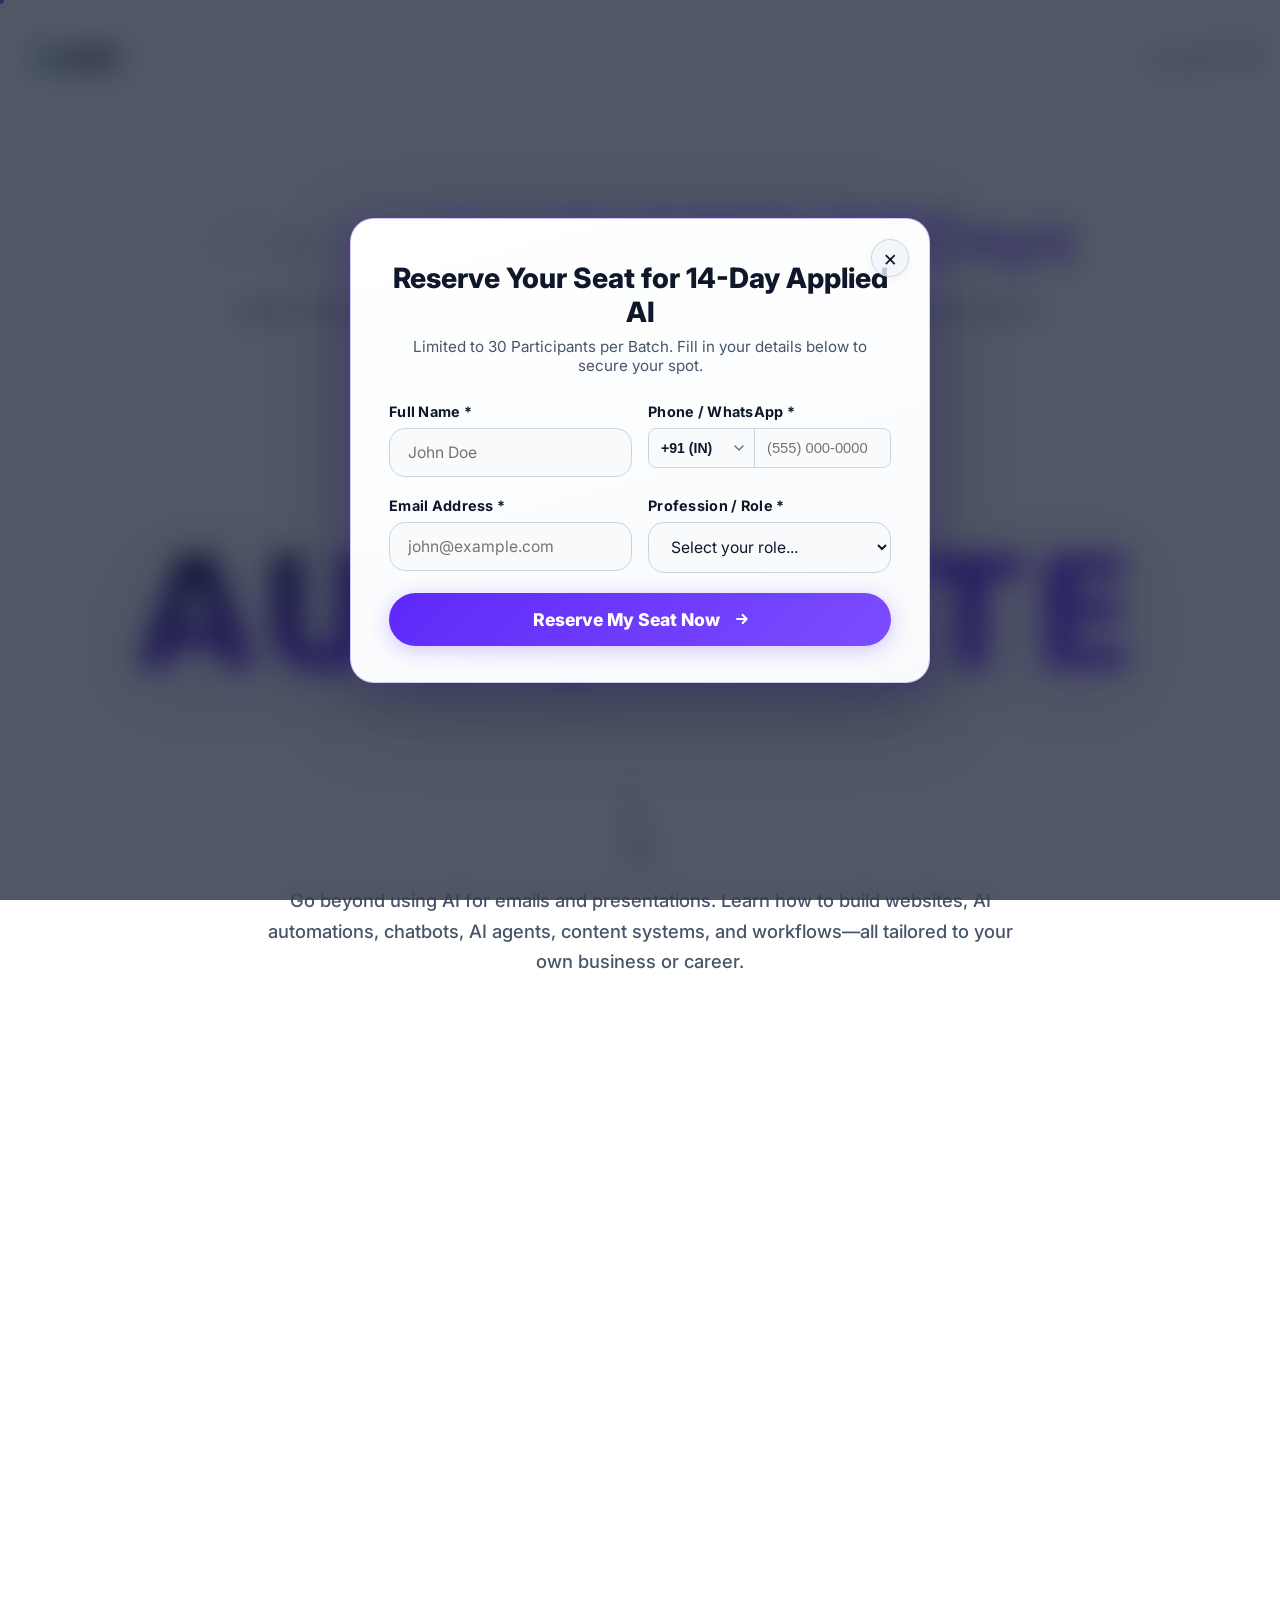
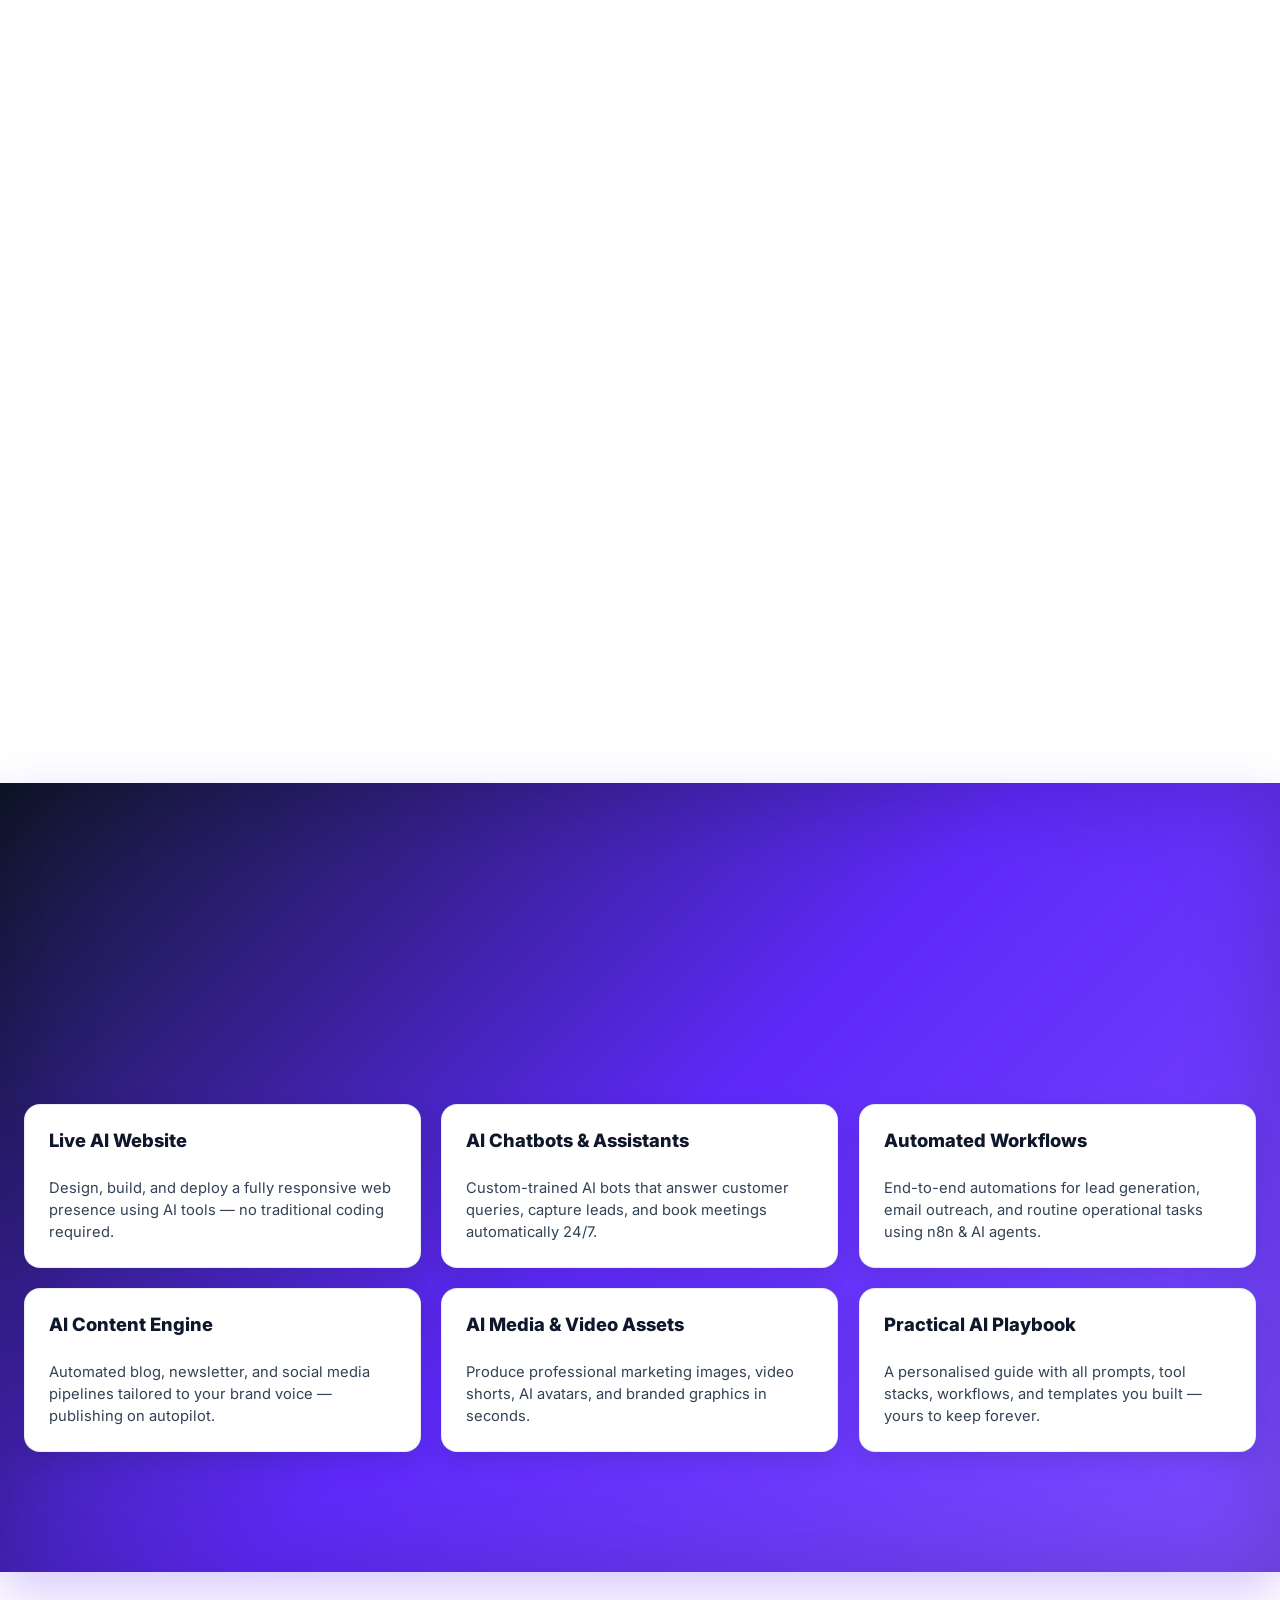
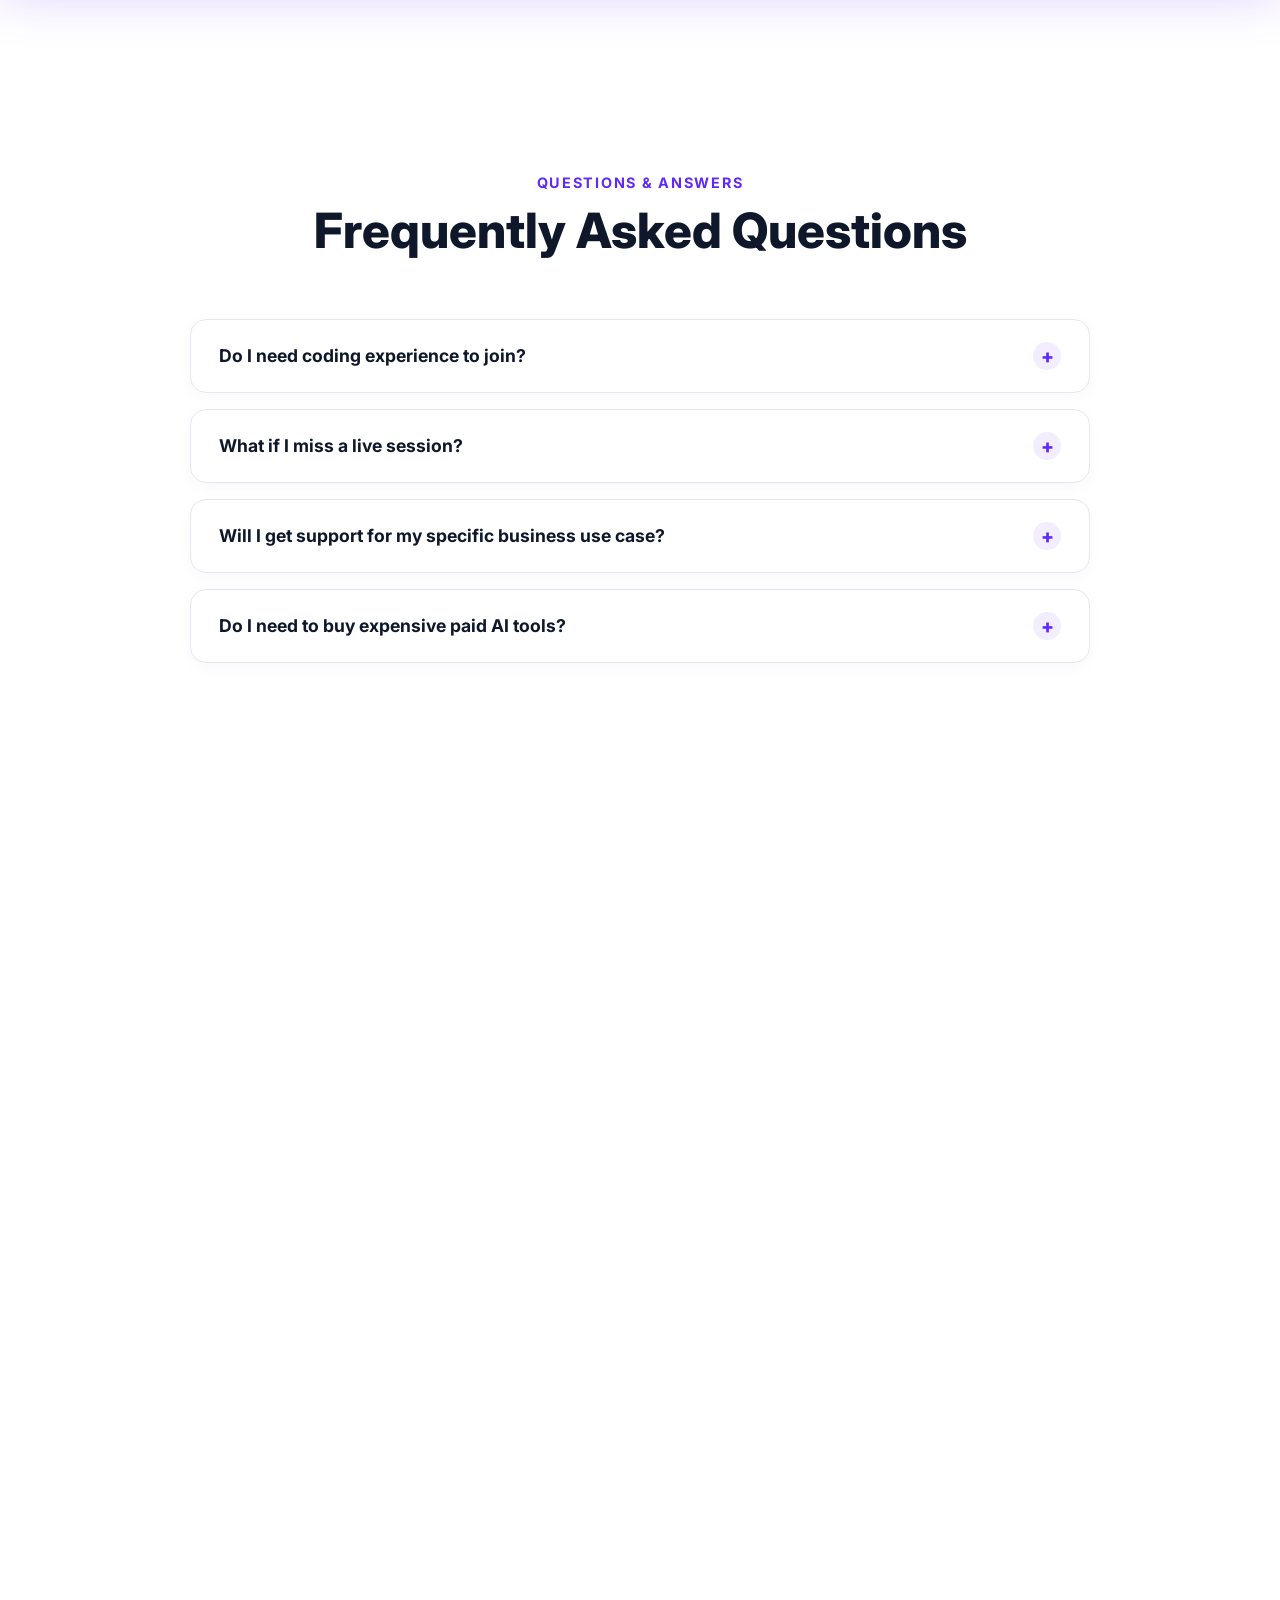
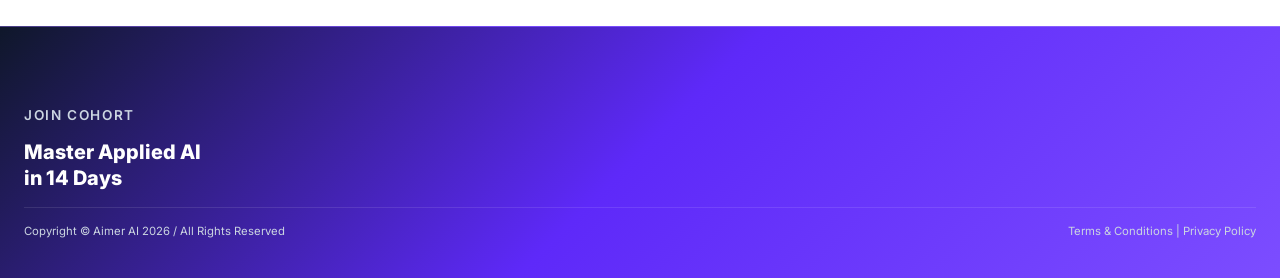
<file: index.html>
<!DOCTYPE html>
<html lang="en">
<head>
    <meta charset="utf-8"/>
    <meta name="viewport" content="width=device-width, initial-scale=1.0"/>
    <title>Master Applied AI in 14 Days | Live Online Workshop</title>
    <meta name="description" content="A live online 14-day AI program for working professionals, entrepreneurs, and freelancers. Build real AI solutions, chatbots, automations, and landing pages."/>

    <!-- Open Graph / Social Sharing -->
    <meta property="og:type" content="website"/>
    <meta property="og:title" content="Master Applied AI in 14 Days | Live Online Workshop"/>
    <meta property="og:description" content="A live online AI program designed for working professionals, entrepreneurs, and freelancers. Build chatbots, automations, AI agents, and live websites in 14 days."/>
    <meta property="og:url" content="https://www.aimerbschool.com"/>
    <meta property="og:site_name" content="Aimer AI"/>
    <meta name="twitter:card" content="summary_large_image"/>
    <meta name="twitter:title" content="Master Applied AI in 14 Days | Live Online Workshop"/>
    <meta name="twitter:description" content="Practical, mentor-led AI training for professionals. Learn by building real solutions in 14 days."/>
    
    <!-- Meta Pixel Code -->
    <script>
    !function(f,b,e,v,n,t,s)
    {if(f.fbq)return;n=f.fbq=function(){n.callMethod?
    n.callMethod.apply(n,arguments):n.queue.push(arguments)};
    if(!f._fbq)f._fbq=n;n.push=n;n.loaded=!0;n.version='2.0';
    n.queue=[];t=b.createElement(e);t.async=!0;
    t.src=v;s=b.getElementsByTagName(e)[0];
    s.parentNode.insertBefore(t,s)}(window, document,'script',
    'https://connect.facebook.net/en_US/fbevents.js');
    fbq('set', 'autoConfig', false, '1577616637185815');
    fbq('init', '1577616637185815');
    fbq('track', 'PageView');
    </script>
    <noscript><img height="1" width="1" style="display:none"
    src="https://www.facebook.com/tr?id=1577616637185815&ev=PageView&noscript=1"
    /></noscript>
    <!-- End Meta Pixel Code -->

    <!-- Microsoft Clarity -->
    <script type="text/javascript">
        (function(c,l,a,r,i,t,y){
            c[a]=c[a]||function(){(c[a].q=c[a].q||[]).push(arguments)};
            t=l.createElement(r);t.async=1;t.src="https://www.clarity.ms/tag/"+i;
            y=l.getElementsByTagName(r)[0];y.parentNode.insertBefore(t,y);
        })(window, document, "clarity", "script", "xx0b3vjkaj");
    </script>

    <!-- Google Fonts & Stylesheet -->
    <link rel="preconnect" href="https://fonts.googleapis.com"/>
    <link rel="preconnect" href="https://fonts.gstatic.com" crossorigin/>
    <link rel="stylesheet" href="styles.css?v=20260805_1836"/>

    <!-- Schema.org JSON-LD Structured Data for Course & Education SEO -->
    <script type="application/ld+json">
    {
      "@context": "https://schema.org",
      "@type": "Course",
      "name": "Master Applied AI in 14 Days",
      "description": "A live online 14-day AI program for working professionals, entrepreneurs, and freelancers. Build real AI solutions, chatbots, automations, and landing pages.",
      "provider": {
        "@type": "EducationalOrganization",
        "name": "AIMER Business School",
        "sameAs": "https://www.aimerbschool.com",
        "logo": "https://www.aimerbschool.com/assets/aimer-logo.png"
      },
      "educationalCredentialAwarded": "Certificate of Completion in Applied AI",
      "hasCourseInstance": {
        "@type": "CourseInstance",
        "courseMode": "Online",
        "courseWorkload": "PT14H"
      }
    }
    </script>
</head>
<body>


    <!-- Header -->
    <header class="site_header">
        <div class="site_header_container">
            <a href="#" class="site_logo" aria-label="Aimer Business School">
                <img src="assets/aimer-logo.png" alt="Aimer Business School Logo" class="logo_img"/>
            </a>

            <div class="header_line_counter">
                <span class="counter_start">0</span>
                <div class="line_draw_wrap">
                    <svg class="curved_line_svg" viewBox="0 0 90 16" fill="none" preserveAspectRatio="none">
                        <path id="curved_stroke_path" class="curved_stroke_path" d="M 3 13 C 25 13, 40 10, 58 6 C 72 3, 82 2, 87 2" stroke="#0f172a" stroke-width="2.5" stroke-linecap="round"/>
                    </svg>
                </div>
                <span id="header_days_counter" class="counter_end">0</span>
            </div>
        </div>
    </header>

    <!-- Main Content -->
    <main data-page-theme="violet">
        
        <!-- Hero Section -->
        <section class="styles_hero__XVQM0">
            <!-- Animated Glowing Blobs -->
            <div class="glow-blob blob-1"></div>
            <div class="glow-blob blob-2"></div>

            <h1 class="styles_subheading__W7b9Z text-shimmer animate-fadeinup">
                Master Applied AI in <span id="hero_days_counter" class="hero_num_counter">0</span> Days
            </h1>

            <p class="hero_subtitle animate-text">
                Spend 1 hour every weekday evening building real-world AI solutions for your business or career.
            </p>

            <div class="hero_cta_group animate-fadeinup">
                <a class="styles_button__DwtwR js-open-modal" href="#reserve">
                    <div class="styles_button__container__kKhYm border-radius">
                        <span>Become an AI Builder</span>
                        <svg class="styles_arrowRight__82iX_" viewBox="0 0 12 10" fill="none">
                            <path d="M6.7 1l3.9 4m0 0L6.7 9m3.9-4H1" stroke="#ffffff" stroke-width="2" stroke-linecap="round" stroke-linejoin="round"></path>
                        </svg>
                    </div>
                </a>
            </div>

            <!-- Giant SVG Text: AUTOMATE with Shimmering Gradient Fill & Parallax Scroll Zoom -->
            <div class="styles_transparent__headline__2VL7S">
                <svg viewBox="0 0 1250 240" width="100%" height="auto">
                    <defs>
                        <linearGradient id="servicesGradient" x1="0%" y1="0%" x2="100%" y2="100%">
                            <stop offset="0%" stop-color="#0f172a"/>
                            <stop offset="50%" stop-color="#5e29f9"/>
                            <stop offset="100%" stop-color="#7c4dff"/>
                        </linearGradient>
                    </defs>
                    <text x="50%" y="54%" text-anchor="middle" dominant-baseline="middle" 
                          fill="url(#servicesGradient)" 
                          font-family="system-ui, -apple-system, 'Inter', 'Outfit', sans-serif" 
                          font-weight="900" font-size="165" letter-spacing="8" 
                          class="js-transparent-letter">AUTOMATE</text>
                </svg>
            </div>

            <!-- Animated Bouncing Scroll Indicator -->
            <div class="styles_scroll__X10_m animate-fadeinup">
                <svg viewBox="0 0 20 59" fill="none" width="20" height="59">
                    <path d="M1 1.264V55.2c0 1.786 2.163 2.676 3.42 1.408L19 41.9" stroke="#0c0a1d" stroke-width="2" stroke-linecap="round"></path>
                </svg>
                <p>Scroll</p>
            </div>

            <p class="styles_text__C1_W7 text animate-text">
                Go beyond using AI for emails and presentations. Learn how to build websites, AI automations, chatbots, AI agents, content systems, and workflows—all tailored to your own business or career.
            </p>
        </section>

        <!-- Infinite Animated AI Tools Logo Marquee Ticker with User's Real WebP Logos -->
        <section id="tools" class="styles_marquee__section animate-fadeinup">
            <div class="styles_marquee__tag">Master Top-Tier AI Platforms</div>
            <div class="styles_marquee__wrapper">
                <div class="styles_marquee__track">
                    <!-- Set 1 -->
                    <div class="styles_tool__badge">
                        <img src="assets/logos_webp/openai.webp" alt="OpenAI Logo" class="marquee_logo_img" loading="lazy" decoding="async"/>
                    </div>
                    <div class="styles_tool__badge">
                        <img src="assets/logos_webp/claude-color.webp" alt="Claude Logo" class="marquee_logo_img" loading="lazy" decoding="async"/>
                    </div>
                    <div class="styles_tool__badge">
                        <img src="assets/logos_webp/perplexity-color.webp" alt="Perplexity AI Logo" class="marquee_logo_img" loading="lazy" decoding="async"/>
                    </div>
                    <div class="styles_tool__badge">
                        <img src="assets/logos_webp/aistudio.webp" alt="Google AI Studio Logo" class="marquee_logo_img" loading="lazy" decoding="async"/>
                    </div>
                    <div class="styles_tool__badge">
                        <img src="assets/logos_webp/n8n-color.webp" alt="n8n Logo" class="marquee_logo_img" loading="lazy" decoding="async"/>
                    </div>
                    <div class="styles_tool__badge">
                        <img src="assets/logos_webp/lovable-color.webp" alt="Lovable AI Logo" class="marquee_logo_img" loading="lazy" decoding="async"/>
                    </div>
                    <div class="styles_tool__badge">
                        <img src="assets/logos_webp/antigravity-color.webp" alt="Antigravity AI Logo" class="marquee_logo_img" loading="lazy" decoding="async"/>
                    </div>

                    <!-- Set 2 (Duplicate for Infinite Seamless Loop) -->
                    <div class="styles_tool__badge">
                        <img src="assets/logos_webp/openai.webp" alt="OpenAI Logo" class="marquee_logo_img" loading="lazy" decoding="async"/>
                    </div>
                    <div class="styles_tool__badge">
                        <img src="assets/logos_webp/claude-color.webp" alt="Claude Logo" class="marquee_logo_img" loading="lazy" decoding="async"/>
                    </div>
                    <div class="styles_tool__badge">
                        <img src="assets/logos_webp/perplexity-color.webp" alt="Perplexity AI Logo" class="marquee_logo_img" loading="lazy" decoding="async"/>
                    </div>
                    <div class="styles_tool__badge">
                        <img src="assets/logos_webp/aistudio.webp" alt="Google AI Studio Logo" class="marquee_logo_img" loading="lazy" decoding="async"/>
                    </div>
                    <div class="styles_tool__badge">
                        <img src="assets/logos_webp/n8n-color.webp" alt="n8n Logo" class="marquee_logo_img" loading="lazy" decoding="async"/>
                    </div>
                    <div class="styles_tool__badge">
                        <img src="assets/logos_webp/lovable-color.webp" alt="Lovable AI Logo" class="marquee_logo_img" loading="lazy" decoding="async"/>
                    </div>
                    <div class="styles_tool__badge">
                        <img src="assets/logos_webp/antigravity-color.webp" alt="Antigravity AI Logo" class="marquee_logo_img" loading="lazy" decoding="async"/>
                    </div>
                </div>
            </div>
        </section>

        <!-- Original 3 Interactive Service Accordion Cards (3 Phases) -->
        <section id="journey" class="styles_services__98lxQ section">
            <div class="section_header animate-fadeinup">
                <span class="section_tag">Curriculum Timeline</span>
                <h2 class="section_title">Your 14-Day Learning Journey</h2>
                <p class="section_desc">Click or hover on any phase to explore the topics and practical projects covered.</p>
            </div>

            <div class="styles_grid__Ef_Br styles_grid__RXWcS" data-state="1" data-active="1">
                
                <!-- Phase 1 Card -->
                <div class="styles_block__K5nIf styles_service__v3qbP service s1 styles_active__6vkxR animate-fadeinup" data-index="1">
                    <div class="styles_header__wPP1A">
                        <div class="styles_shape__ARh_Y">
                            <svg fill="none" viewBox="0 0 101 101" class="styles_shape__B3q9p">
                                <path d="M36.282 2.04l-7.557 4.366a5.949 5.949 0 00-2.972 5.152V33.77a5.949 5.949 0 002.972 5.151l19.17 11.076.052.03a5.94 5.94 0 005.944 0L73.113 38.92a5.949 5.949 0 002.972-5.152V6.081M65.557 99.796l7.556-4.365a5.949 5.949 0 002.972-5.152V68.067a5.949 5.949 0 00-2.972-5.151L53.943 51.84l-.052-.03a5.941 5.941 0 00-5.944 0L28.725 62.917a5.95 5.95 0 00-2.972 5.152v27.687m74.044-59.475l-4.365-7.556a5.95 5.95 0 00-5.152-2.972H68.068a5.949 5.949 0 00-5.152 2.972L51.84 47.895l-.03.051a5.94 5.94 0 000 5.945l11.107 19.221a5.949 5.949 0 005.153 2.972h27.687M2.04 65.556l4.365 7.556a5.949 5.949 0 005.152 2.972H33.77a5.949 5.949 0 005.152-2.972l11.076-19.17.03-.051a5.941 5.941 0 000-5.945L38.92 28.725a5.95 5.95 0 00-5.152-2.973H6.08m69.05-19.746L66.7 3.75a5.949 5.949 0 00-5.745 1.541L45.25 20.997a5.949 5.949 0 00-1.541 5.745l5.723 21.387.016.057a5.942 5.942 0 004.203 4.203l21.446 5.739a5.949 5.949 0 005.744-1.542l19.578-19.578M26.707 95.832l8.43 2.256a5.95 5.95 0 005.745-1.541l15.706-15.707a5.949 5.949 0 001.541-5.744l-5.723-21.387-.016-.057a5.941 5.941 0 00-4.203-4.204L26.74 43.71a5.95 5.95 0 00-5.744 1.542L1.419 64.828M95.831 75.13l2.257-8.43a5.949 5.949 0 00-1.542-5.744L80.84 45.25a5.949 5.949 0 00-5.745-1.542L53.71 49.432l-.058.015a5.94 5.94 0 00-4.203 4.204L43.71 75.096a5.95 5.95 0 001.541 5.745l19.578 19.577M6.007 26.707l-2.256 8.43a5.949 5.949 0 001.54 5.744l15.707 15.706a5.949 5.949 0 005.745 1.541l21.387-5.723.057-.016a5.941 5.941 0 004.203-4.203l5.738-21.445a5.949 5.949 0 00-1.541-5.745L37.009 1.418" stroke="#5e29f9" stroke-width="1.5" stroke-linecap="round"></path>
                            </svg>
                        </div>
                        <h3 class="styles_title__Ax_ch title">Phase 1: Foundations (Days 1–5)</h3>
                    </div>
                    <button class="styles_button__oaMA0 styles_button__5Hsdz" data-index="1">
                        <svg viewBox="0 0 16 16" fill="none"><path d="M8 1v4a3 3 0 01-3 3H1m7 7v-4a3 3 0 013-3h4" stroke="#5E29F9" stroke-width="2" stroke-linecap="round" stroke-linejoin="round"></path></svg>
                    </button>
                    <div class="styles_info__zrn_z">
                        <p class="styles_text__wlL1h text">Master AI fundamentals — Prompt Engineering, Custom GPTs, Research & Content Creation.</p>
                        <a aria-label="Learn More" class="styles_button__DwtwR js-open-modal" href="#reserve">
                            <div class="styles_button__container__kKhYm border-radius">
                                <div class="styles_button__svgContainer__5Xqdx border-radius"><svg class="styles_arrowLeft__0RHHo" viewBox="0 0 12 10" fill="none"><path d="M6.7 1l3.9 4m0 0L6.7 9m3.9-4H1" stroke-width="2" stroke-linecap="round" stroke-linejoin="round"></path></svg></div>
                                <div class="styles_button__labelContainer__P9ZGZ border-radius"><span>Explore Phase 1</span><svg class="styles_arrowRight__82iX_" viewBox="0 0 12 10" fill="none"><path d="M6.7 1l3.9 4m0 0L6.7 9m3.9-4H1" stroke-width="2" stroke-linecap="round" stroke-linejoin="round"></path></svg></div>
                            </div>
                        </a>
                    </div>
                </div>

                <!-- Phase 2 Card -->
                <div class="styles_block__K5nIf styles_service__v3qbP service s2 animate-fadeinup" data-index="2">
                    <div class="styles_header__wPP1A">
                        <div class="styles_shape__ARh_Y">
                            <svg fill="none" viewBox="0 0 101 101" class="styles_shape__B3q9p">
                                <path d="M63.867 45.55l6.9-3.986a5.433 5.433 0 002.715-4.705V16.574a5.433 5.433 0 00-2.714-4.705L53.26 1.755l-.047-.027a5.426 5.426 0 00-5.428 0L30.232 11.87a5.433 5.433 0 00-2.714 4.705V36.86m9.615 18.59l-6.9 3.986a5.433 5.433 0 00-2.715 4.705v20.285a5.433 5.433 0 002.714 4.705L47.74 99.245l.047.027a5.425 5.425 0 005.428 0L70.768 89.13a5.433 5.433 0 002.714-4.705V64.14m-10.03-7.688l7.699 2.06a5.433 5.433 0 005.246-1.407L90.74 42.762a5.433 5.433 0 001.408-5.246L86.92 17.984l-.014-.052a5.426 5.426 0 00-3.839-3.838l-19.584-5.24a5.433 5.433 0 00-5.247 1.407L43.894 24.604m-6.346 19.944l-7.699-2.06a5.433 5.433 0 00-5.246 1.407L10.26 58.238a5.433 5.433 0 00-1.407 5.246l5.226 19.532.015.052a5.426 5.426 0 003.838 3.838l19.585 5.24a5.432 5.432 0 005.246-1.407l14.343-14.343M55.45 63.867l3.986 6.9a5.433 5.433 0 004.705 2.715h20.285a5.433 5.433 0 004.705-2.714L99.245 53.26l.027-.047a5.425 5.425 0 000-5.428L89.13 30.232a5.433 5.433 0 00-4.705-2.714H64.14m-18.59 9.615l-3.986-6.9a5.433 5.433 0 00-4.705-2.715H16.574a5.433 5.433 0 00-4.705 2.714L1.755 47.74l-.027.047a5.426 5.426 0 000 5.428L11.87 70.768a5.433 5.433 0 004.705 2.714H36.86m7.688-10.03l-2.06 7.699a5.433 5.433 0 001.407 5.246L58.238 90.74a5.433 5.433 0 005.246 1.408l19.532-5.227.052-.015a5.425 5.425 0 003.838-3.838l5.24-19.584a5.433 5.433 0 00-1.407-5.247L76.396 43.894m-19.944-6.346l2.06-7.699a5.433 5.433 0 00-1.407-5.246L42.762 10.26a5.433 5.433 0 00-5.246-1.408L17.984 14.08l-.052.014a5.426 5.426 0 00-3.838 3.84l-5.24 19.584a5.433 5.433 0 001.407 5.246l14.343 14.343" stroke="#5e29f9" stroke-width="1.5" stroke-linecap="round"></path>
                            </svg>
                        </div>
                        <h3 class="styles_title__Ax_ch title">Phase 2: Building with AI (Days 6–10)</h3>
                    </div>
                    <button class="styles_button__oaMA0 styles_button__5Hsdz" data-index="2">
                        <svg viewBox="0 0 16 16" fill="none"><path d="M8 1v4a3 3 0 01-3 3H1m7 7v-4a3 3 0 013-3h4" stroke="#5E29F9" stroke-width="2" stroke-linecap="round" stroke-linejoin="round"></path></svg>
                    </button>
                    <div class="styles_info__zrn_z">
                        <p class="styles_text__wlL1h text">Build real assets — AI Images, Landing Pages, Vibe Coding & Outreach Automations.</p>
                        <a aria-label="Learn More" class="styles_button__DwtwR js-open-modal" href="#reserve">
                            <div class="styles_button__container__kKhYm border-radius">
                                <div class="styles_button__svgContainer__5Xqdx border-radius"><svg class="styles_arrowLeft__0RHHo" viewBox="0 0 12 10" fill="none"><path d="M6.7 1l3.9 4m0 0L6.7 9m3.9-4H1" stroke-width="2" stroke-linecap="round" stroke-linejoin="round"></path></svg></div>
                                <div class="styles_button__labelContainer__P9ZGZ border-radius"><span>Explore Phase 2</span><svg class="styles_arrowRight__82iX_" viewBox="0 0 12 10" fill="none"><path d="M6.7 1l3.9 4m0 0L6.7 9m3.9-4H1" stroke-width="2" stroke-linecap="round" stroke-linejoin="round"></path></svg></div>
                            </div>
                        </a>
                    </div>
                </div>

                <!-- Phase 3 Card -->
                <div class="styles_block__K5nIf styles_service__v3qbP service s3 animate-fadeinup" data-index="3">
                    <div class="styles_header__wPP1A">
                        <div class="styles_shape__ARh_Y">
                            <svg fill="none" viewBox="0 0 101 101" class="styles_shape__B3q9p">
                                <path d="M49.835 50.868l-7.178 4.147a5.652 5.652 0 00-2.824 4.895v21.102a5.652 5.652 0 002.824 4.894L60.869 96.43l.049.028a5.644 5.644 0 005.647 0l18.262-10.552a5.652 5.652 0 002.823-4.895V55.494m-44.139-.948l14.832-8.561a5.652 5.652 0 002.824-4.895V19.988a5.652 5.652 0 00-2.824-4.894L40.131 4.57l-.05-.028a5.645 5.645 0 00-5.647 0l-18.26 10.552a5.652 5.652 0 00-2.825 4.894v25.517M50.29 51.23l-2.143 8.009a5.652 5.652 0 001.464 5.457l14.922 14.922a5.652 5.652 0 005.457 1.464l20.319-5.437.054-.015a5.644 5.644 0 003.993-3.994l5.452-20.373a5.653 5.653 0 00-1.464-5.458L80.479 27.94M48.42 58.303l4.434-16.542a5.652 5.652 0 00-1.464-5.457L36.467 21.382a5.652 5.652 0 00-5.457-1.464L10.69 25.356l-.054.014a5.644 5.644 0 00-3.993 3.994L1.192 49.737a5.652 5.652 0 001.464 5.458L20.521 73.06m30.347-21.894l4.147 7.178a5.652 5.652 0 004.895 2.824h21.102a5.652 5.652 0 004.894-2.824L96.43 40.131l.028-.049a5.645 5.645 0 000-5.648l-10.552-18.26a5.652 5.652 0 00-4.895-2.824H55.494m-.948 44.139l-8.561-14.832a5.652 5.652 0 00-4.895-2.824H19.988a5.652 5.652 0 00-4.894 2.824L4.57 60.869l-.028.05a5.644 5.644 0 000 5.647l10.552 18.26a5.651 5.651 0 004.894 2.825h25.517M51.23 50.71l8.009 2.143a5.652 5.652 0 005.457-1.464l14.922-14.922a5.652 5.652 0 001.464-5.457L75.644 10.69l-.014-.054a5.644 5.644 0 00-3.994-3.993L51.262 1.192a5.652 5.652 0 00-5.457 1.464L27.94 20.521m30.362 32.06L41.76 48.147a5.652 5.652 0 00-5.458 1.464L21.383 64.533a5.651 5.651 0 00-1.464 5.457l5.437 20.319.015.054a5.644 5.644 0 003.993 3.993l20.374 5.452a5.653 5.653 0 005.458-1.464L73.06 80.479" stroke="#5e29f9" stroke-width="1.5" stroke-linecap="round"></path>
                            </svg>
                        </div>
                        <h3 class="styles_title__Ax_ch title">Phase 3: Systems & Deployment (Days 11–14)</h3>
                    </div>
                    <button class="styles_button__oaMA0 styles_button__5Hsdz" data-index="3">
                        <svg viewBox="0 0 16 16" fill="none"><path d="M8 1v4a3 3 0 01-3 3H1m7 7v-4a3 3 0 013-3h4" stroke="#5E29F9" stroke-width="2" stroke-linecap="round" stroke-linejoin="round"></path></svg>
                    </button>
                    <div class="styles_info__zrn_z">
                        <p class="styles_text__wlL1h text">Deploy full systems — AI Chatbots, Agents, Voice Bots & Business Automations.</p>
                        <a aria-label="Learn More" class="styles_button__DwtwR js-open-modal" href="#reserve">
                            <div class="styles_button__container__kKhYm border-radius">
                                <div class="styles_button__svgContainer__5Xqdx border-radius"><svg class="styles_arrowLeft__0RHHo" viewBox="0 0 12 10" fill="none"><path d="M6.7 1l3.9 4m0 0L6.7 9m3.9-4H1" stroke-width="2" stroke-linecap="round" stroke-linejoin="round"></path></svg></div>
                                <div class="styles_button__labelContainer__P9ZGZ border-radius"><span>Explore Phase 3</span><svg class="styles_arrowRight__82iX_" viewBox="0 0 12 10" fill="none"><path d="M6.7 1l3.9 4m0 0L6.7 9m3.9-4H1" stroke-width="2" stroke-linecap="round" stroke-linejoin="round"></path></svg></div>
                            </div>
                        </a>
                    </div>
                </div>

            </div>
        </section>

        <!-- What You'll Build Section -->
        <section id="build" class="section_padding build_section_bg" style="background: linear-gradient(135deg, #0f172a 0%, #5e29f9 50%, #7c4dff 100%) !important; color: #ffffff !important; width: 100% !important; max-width: 100% !important; box-sizing: border-box !important;">
            <div class="section_header animate-fadeinup">
                <span class="section_tag">Tangible Deliverables</span>
                <h2 class="section_title">What You'll Build</h2>
                <p class="section_desc">By the end of 14 days, you won't just have certificates—you'll have live, functioning digital assets ready for your business or career.</p>
            </div>

            <div class="build_grid">
                <div class="build_card animate-fadeinup stagger-1">
                    <h4>Live AI Website</h4>
                    <p>Design, build, and deploy a fully responsive web presence using AI tools — no traditional coding required.</p>
                </div>

                <div class="build_card animate-fadeinup stagger-2">
                    <h4>AI Chatbots &amp; Assistants</h4>
                    <p>Custom-trained AI bots that answer customer queries, capture leads, and book meetings automatically 24/7.</p>
                </div>

                <div class="build_card animate-fadeinup stagger-3">
                    <h4>Automated Workflows</h4>
                    <p>End-to-end automations for lead generation, email outreach, and routine operational tasks using n8n &amp; AI agents.</p>
                </div>

                <div class="build_card animate-fadeinup stagger-4">
                    <h4>AI Content Engine</h4>
                    <p>Automated blog, newsletter, and social media pipelines tailored to your brand voice — publishing on autopilot.</p>
                </div>

                <div class="build_card animate-fadeinup stagger-5">
                    <h4>AI Media &amp; Video Assets</h4>
                    <p>Produce professional marketing images, video shorts, AI avatars, and branded graphics in seconds.</p>
                </div>

                <div class="build_card animate-fadeinup stagger-6">
                    <h4>Practical AI Playbook</h4>
                    <p>A personalised guide with all prompts, tool stacks, workflows, and templates you built — yours to keep forever.</p>
                </div>
            </div>
        </section>



        <!-- FAQ Section -->
        <section id="faq" class="section_padding">
            <div class="section_header animate-fadeinup">
                <span class="section_tag">Questions & Answers</span>
                <h2 class="section_title">Frequently Asked Questions</h2>
            </div>

            <div class="faq_list">
                <div class="faq_item animate-fadeinup" onclick="this.classList.toggle('active')">
                    <button type="button" class="faq_question">
                        <span>Do I need coding experience to join?</span>
                        <span class="faq_icon">+</span>
                    </button>
                    <div class="faq_answer">
                        No coding experience is required! The program focuses on applied AI, vibe coding, no-code automation, and leveraging AI tools to build complete solutions without needing prior programming knowledge.
                    </div>
                </div>

                <div class="faq_item animate-fadeinup" onclick="this.classList.toggle('active')">
                    <button type="button" class="faq_question">
                        <span>What if I miss a live session?</span>
                        <span class="faq_icon">+</span>
                    </button>
                    <div class="faq_answer">
                        All live sessions are recorded and made available immediately in your student portal with lifetime access so you can catch up whenever convenient.
                    </div>
                </div>

                <div class="faq_item animate-fadeinup" onclick="this.classList.toggle('active')">
                    <button type="button" class="faq_question">
                        <span>Will I get support for my specific business use case?</span>
                        <span class="faq_icon">+</span>
                    </button>
                    <div class="faq_answer">
                        Yes! Mentors review your work throughout the 14 days and help tailor prompt stacks, automation workflows, and chatbots specifically to your business or career goals.
                    </div>
                </div>

                <div class="faq_item animate-fadeinup" onclick="this.classList.toggle('active')">
                    <button type="button" class="faq_question">
                        <span>Do I need to buy expensive paid AI tools?</span>
                        <span class="faq_icon">+</span>
                    </button>
                    <div class="faq_answer">
                        We prioritize free, open-access, and popular freemium AI tools so you can achieve 100% of your project builds without mandatory subscriptions.
                    </div>
                </div>
            </div>

        </section>

        <!-- Final CTA Section with Lead Capture Form -->
        <section class="section_padding">
            <div class="final_cta_box animate-fadeinup">
                <div class="final_cta_header">
                    <h2>Ready to Build with AI?</h2>
                    <p>Join a practical, mentor-led program where you'll learn by doing—not just watching. Reserve your seat today to lock in your spot for the upcoming cohort.</p>
                </div>

                <!-- CTA Form in Last Section -->
                <div class="cta_form_card">
                    <form id="inline_cta_form">
                        <div class="form_grid_row">
                            <div class="form_group">
                                <label for="inline_name">Full Name *</label>
                                <input type="text" id="inline_name" class="form_control" placeholder="John Doe" required/>
                            </div>
                            <div class="form_group">
                                <label for="inline_phone">Phone / WhatsApp *</label>
                                <div class="single_phone_field">
                                    <select id="inline_country_code" class="single_phone_select" aria-label="Country Code">
                                        <option value="+91" selected>+91 (IN)</option>
                                        <option value="+1">+1 (US)</option>
                                        <option value="+44">+44 (UK)</option>
                                        <option value="+971">+971 (AE)</option>
                                        <option value="+61">+61 (AU)</option>
                                        <option value="+65">+65 (SG)</option>
                                        <option value="+49">+49 (DE)</option>
                                        <option value="+33">+33 (FR)</option>
                                        <option value="+81">+81 (JP)</option>
                                        <option value="+966">+966 (SA)</option>
                                        <option value="+974">+974 (QA)</option>
                                        <option value="+60">+60 (MY)</option>
                                        <option value="+92">+92 (PK)</option>
                                        <option value="+880">+880 (BD)</option>
                                        <option value="+94">+94 (LK)</option>
                                        <option value="+27">+27 (ZA)</option>
                                        <option value="+234">+234 (NG)</option>
                                        <option value="+55">+55 (BR)</option>
                                        <option value="+1">+1 (CA)</option>
                                    </select>
                                    <input type="tel" id="inline_phone" class="single_phone_input" placeholder="(555) 000-0000" required/>
                                </div>
                            </div>
                        </div>

                        <div class="form_grid_row">
                            <div class="form_group">
                                <label for="inline_email">Email Address *</label>
                                <input type="email" id="inline_email" class="form_control" placeholder="john@example.com" required/>
                            </div>
                            <div class="form_group">
                                <label for="inline_role">Profession / Role *</label>
                                <select id="inline_role" class="form_control" required>
                                    <option value="" disabled selected>Select your role...</option>
                                    <option value="Business Owner">Business Owner</option>
                                    <option value="Working Professional">Working Professional</option>
                                    <option value="Entrepreneur">Entrepreneur</option>
                                    <option value="Freelancer">Freelancer</option>
                                    <option value="Digital Marketer">Digital Marketer</option>
                                    <option value="Content Creator">Content Creator</option>
                                    <option value="Consultant">Consultant</option>
                                    <option value="Student">Student</option>
                                    <option value="Other">Other</option>
                                </select>
                            </div>
                        </div>

                        <button type="submit" class="submit_btn">
                            Reserve My Seat Now
                        </button>
                    </form>

                    <div id="inline_form_success" class="form_success_msg">
                        Seat reservation request received! Our mentor team will reach out to you shortly.
                    </div>
                </div>

            </div>
        </section>

    </main>

    <!-- 40% Scroll Triggered Popup Modal CTA Form -->
    <div id="cta_modal" class="styles_modal__backdrop" role="dialog" aria-modal="true" aria-labelledby="modal_title" aria-hidden="true">
        <div class="styles_modal__card">
            <button id="modal_close" class="modal_close_btn" aria-label="Close Modal">&times;</button>
            
            <div class="modal_header">
                <h3 id="modal_title">Reserve Your Seat for 14-Day Applied AI</h3>
                <p>Limited to 30 Participants per Batch. Fill in your details below to secure your spot.</p>
            </div>

            <form id="popup_cta_form">
                <div class="form_grid_row">
                    <div class="form_group">
                        <label for="popup_name">Full Name *</label>
                        <input type="text" id="popup_name" class="form_control" placeholder="John Doe" required/>
                    </div>
                    <div class="form_group">
                        <label for="popup_phone">Phone / WhatsApp *</label>
                        <div class="single_phone_field">
                            <select id="popup_country_code" class="single_phone_select" aria-label="Country Code">
                                <option value="+91" selected>+91 (IN)</option>
                                <option value="+1">+1 (US)</option>
                                <option value="+44">+44 (UK)</option>
                                <option value="+971">+971 (AE)</option>
                                <option value="+61">+61 (AU)</option>
                                <option value="+65">+65 (SG)</option>
                                <option value="+49">+49 (DE)</option>
                                <option value="+33">+33 (FR)</option>
                                <option value="+81">+81 (JP)</option>
                                <option value="+966">+966 (SA)</option>
                                <option value="+974">+974 (QA)</option>
                                <option value="+60">+60 (MY)</option>
                                <option value="+92">+92 (PK)</option>
                                <option value="+880">+880 (BD)</option>
                                <option value="+94">+94 (LK)</option>
                                <option value="+27">+27 (ZA)</option>
                                <option value="+234">+234 (NG)</option>
                                <option value="+55">+55 (BR)</option>
                                <option value="+1">+1 (CA)</option>
                            </select>
                            <input type="tel" id="popup_phone" class="single_phone_input" placeholder="(555) 000-0000" required/>
                        </div>
                    </div>
                </div>

                <div class="form_grid_row">
                    <div class="form_group">
                        <label for="popup_email">Email Address *</label>
                        <input type="email" id="popup_email" class="form_control" placeholder="john@example.com" required/>
                    </div>
                    <div class="form_group">
                        <label for="popup_role">Profession / Role *</label>
                        <select id="popup_role" class="form_control" required>
                            <option value="" disabled selected>Select your role...</option>
                            <option value="Business Owner">Business Owner</option>
                            <option value="Working Professional">Working Professional</option>
                            <option value="Entrepreneur">Entrepreneur</option>
                            <option value="Freelancer">Freelancer</option>
                            <option value="Digital Marketer">Digital Marketer</option>
                            <option value="Content Creator">Content Creator</option>
                            <option value="Consultant">Consultant</option>
                            <option value="Student">Student</option>
                            <option value="Other">Other</option>
                        </select>
                    </div>
                </div>

                <button type="submit" class="submit_btn">
                    <span>Reserve My Seat Now</span>
                    <svg viewBox="0 0 12 10" fill="none" width="12" height="10" style="margin-left: 6px;">
                        <path d="M6.7 1l3.9 4m0 0L6.7 9m3.9-4H1" stroke="#ffffff" stroke-width="2" stroke-linecap="round" stroke-linejoin="round"></path>
                    </svg>
                </button>
            </form>

            <div id="modal_form_success" class="form_success_msg">
                Seat reservation request received! Our mentor team will reach out to you shortly.
            </div>
        </div>
    </div>

    <!-- Footer -->
    <footer id="contact" class="styles_footer__0LLV_">
        <div class="styles_container__jRrDg">
            
            <div class="styles_middle__JoinCohort">
                <p class="styles_caption__X8ewY">Join Cohort</p>
                <div>
                    <h3>Master Applied AI <br/>in 14 Days</h3>
                </div>
            </div>

        </div>

        <div class="styles_bottom__NJV1p">
            <small>Copyright © Aimer AI 2026 / All Rights Reserved</small>
            <small><a href="mailto:admissions@aimerbschool.com">Terms &amp; Conditions</a> | <a href="mailto:admissions@aimerbschool.com">Privacy Policy</a></small>
        </div>
    </footer>

    <!-- Script File -->
    <script src="main.js?v=20260805_1539"></script>
</body>
</html>
</file>
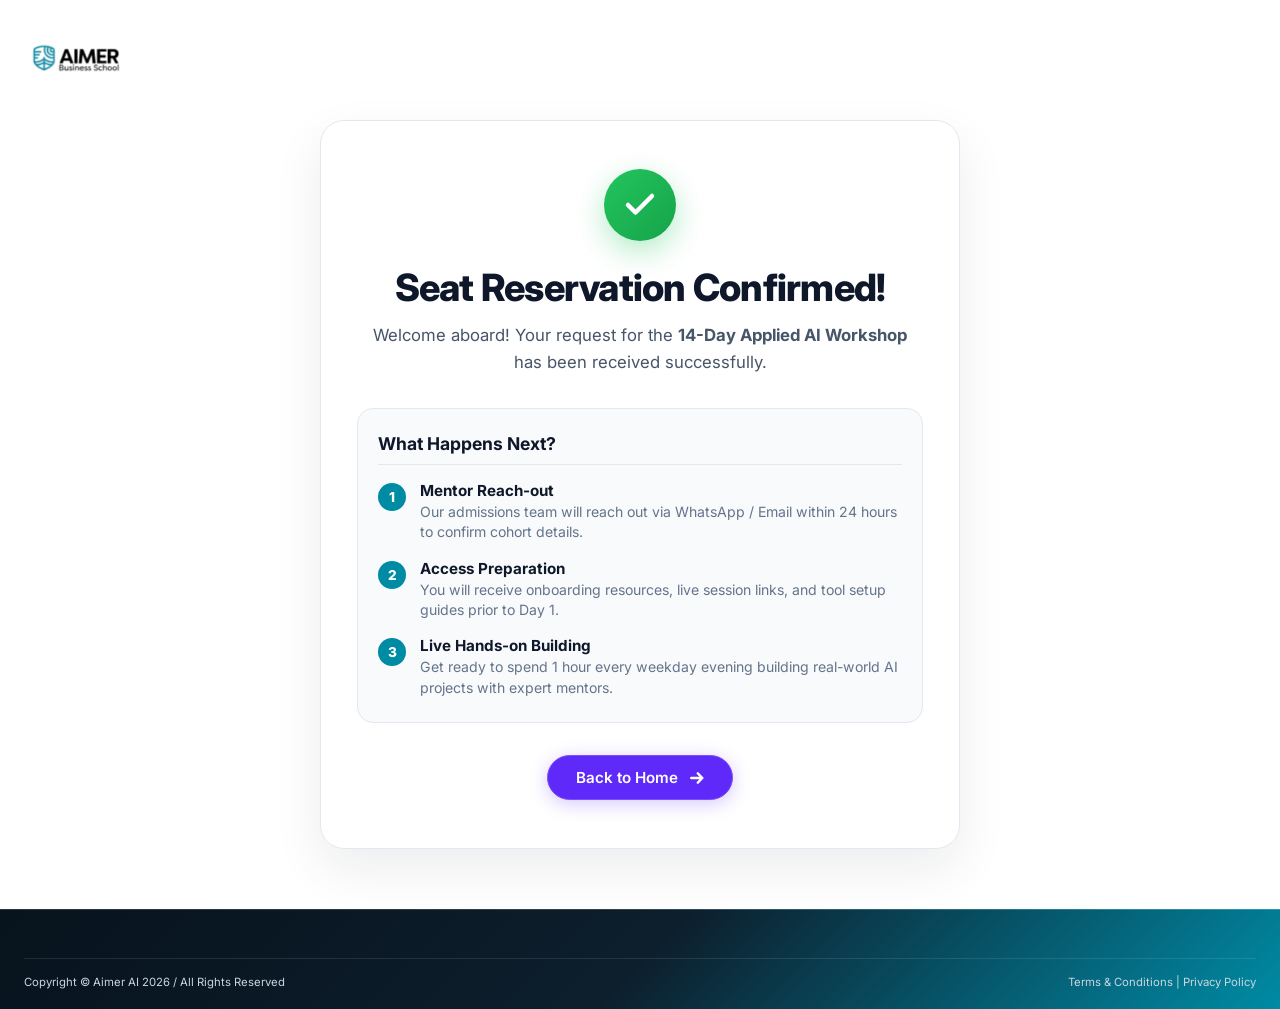
<file: thank-you.html>
<!DOCTYPE html>
<html lang="en">
<head>
    <meta charset="utf-8"/>
    <meta name="viewport" content="width=device-width, initial-scale=1.0"/>
    <title>Seat Reserved | Master Applied AI in 14 Days</title>
    <meta name="description" content="Thank you for reserving your seat for the 14-Day Applied AI Workshop by AIMER Business School. Our mentor team will contact you shortly."/>
    
    <!-- Open Graph / Social Sharing -->
    <meta property="og:type" content="website"/>
    <meta property="og:title" content="Seat Reserved | Master Applied AI in 14 Days"/>
    <meta property="og:description" content="Thank you for reserving your seat for the 14-Day Applied AI Workshop by AIMER Business School."/>
    <meta property="og:url" content="https://www.aimerbschool.com/thank-you"/>
    <meta property="og:site_name" content="Aimer AI"/>

    <!-- Meta Pixel Code (Fires PageView & Single Verified Lead Event) -->
    <script>
    !function(f,b,e,v,n,t,s)
    {if(f.fbq)return;n=f.fbq=function(){n.callMethod?
    n.callMethod.apply(n,arguments):n.queue.push(arguments)};
    if(!f._fbq)f._fbq=n;n.push=n;n.loaded=!0;n.version='2.0';
    n.queue=[];t=b.createElement(e);t.async=!0;
    t.src=v;s=b.getElementsByTagName(e)[0];
    s.parentNode.insertBefore(t,s)}(window, document,'script',
    'https://connect.facebook.net/en_US/fbevents.js');
    // Extract Customer Data for Manual Advanced Matching
    var userData = {};
    try {
      if (sessionStorage.getItem('aimer_lead_submitted') === 'true') {
        var em = sessionStorage.getItem('aimer_lead_email');
        var ph = sessionStorage.getItem('aimer_lead_phone');
        var fn = sessionStorage.getItem('aimer_lead_fn');
        var ln = sessionStorage.getItem('aimer_lead_ln');
        if (em) userData.em = em;
        if (ph) userData.ph = ph;
        if (fn) userData.fn = fn;
        if (ln) userData.ln = ln;
      }
    } catch(e) {}

    fbq('set', 'autoConfig', false, '1577616637185815');
    fbq('init', '1577616637185815', userData);
    fbq('track', 'PageView');

    // Fire Lead event ONLY if verified submission occurred in this session
    // Deduplicates automatic Meta Pixel events & prevents reload/direct visit double counting
    try {
      if (sessionStorage.getItem('aimer_lead_submitted') === 'true') {
        var leadId = sessionStorage.getItem('aimer_lead_id') || ('lead_' + Date.now());
        fbq('track', 'Lead', {
          content_name: '14-Day Applied AI Workshop',
          status: 'Seat Reserved'
        }, { eventID: leadId });
        sessionStorage.removeItem('aimer_lead_submitted');
        sessionStorage.removeItem('aimer_lead_id');
        sessionStorage.removeItem('aimer_lead_email');
        sessionStorage.removeItem('aimer_lead_phone');
        sessionStorage.removeItem('aimer_lead_fn');
        sessionStorage.removeItem('aimer_lead_ln');
      }
    } catch(e) {
      console.warn('Meta Pixel Lead tracking error:', e);
    }
    </script>
    <noscript><img height="1" width="1" style="display:none"
    src="https://www.facebook.com/tr?id=1577616637185815&ev=PageView&noscript=1"
    /></noscript>
    <!-- End Meta Pixel Code -->

    <!-- Microsoft Clarity -->
    <script type="text/javascript">
        (function(c,l,a,r,i,t,y){
            c[a]=c[a]||function(){(c[a].q=c[a].q||[]).push(arguments)};
            t=l.createElement(r);t.async=1;t.src="https://www.clarity.ms/tag/"+i;
            y=l.getElementsByTagName(r)[0];y.parentNode.insertBefore(t,y);
        })(window, document, "clarity", "script", "xx0b3vjkaj");
    </script>

    <!-- Google Fonts & Stylesheet -->
    <link rel="stylesheet" href="styles.css?v=20260807_1000"/>
</head>
<body class="thankyou_body">

    <!-- Header -->
    <header class="site_header">
        <div class="site_header_container">
            <a href="index.html" class="site_logo" aria-label="Aimer Business School">
                <img src="assets/aimer-logo.png" alt="Aimer Business School Logo" class="logo_img"/>
            </a>
        </div>
    </header>

    <!-- Main Thank You Card Content -->
    <main class="thankyou_wrapper">
        <div class="glow-blob blob-1"></div>
        <div class="glow-blob blob-2"></div>

        <div class="thankyou_card animate-fadeinup">
            <div class="success_icon_badge">
                <svg width="36" height="36" viewBox="0 0 24 24" fill="none" stroke="currentColor" stroke-width="3" stroke-linecap="round" stroke-linejoin="round">
                    <polyline points="20 6 9 17 4 12"></polyline>
                </svg>
            </div>

            <h1 class="thankyou_title">Seat Reservation Confirmed!</h1>
            <p class="thankyou_subtitle">
                Welcome aboard! Your request for the <strong>14-Day Applied AI Workshop</strong> has been received successfully.
            </p>

            <div class="next_steps_box">
                <h3>What Happens Next?</h3>
                <ul class="steps_list">
                    <li>
                        <span class="step_num">1</span>
                        <div>
                            <strong>Mentor Reach-out</strong>
                            <p>Our admissions team will reach out via WhatsApp / Email within 24 hours to confirm cohort details.</p>
                        </div>
                    </li>
                    <li>
                        <span class="step_num">2</span>
                        <div>
                            <strong>Access Preparation</strong>
                            <p>You will receive onboarding resources, live session links, and tool setup guides prior to Day 1.</p>
                        </div>
                    </li>
                    <li>
                        <span class="step_num">3</span>
                        <div>
                            <strong>Live Hands-on Building</strong>
                            <p>Get ready to spend 1 hour every weekday evening building real-world AI projects with expert mentors.</p>
                        </div>
                    </li>
                </ul>
            </div>

            <div class="thankyou_actions">
                <a href="index.html" class="styles_button__DwtwR">
                    <div class="styles_button__container__kKhYm border-radius">
                        <span>Back to Home</span>
                        <svg class="styles_arrowRight__82iX_" viewBox="0 0 12 10" fill="none">
                            <path d="M6.7 1l3.9 4m0 0L6.7 9m3.9-4H1" stroke="#ffffff" stroke-width="2" stroke-linecap="round" stroke-linejoin="round"></path>
                        </svg>
                    </div>
                </a>
            </div>
        </div>
    </main>

    <!-- Footer -->
    <footer class="styles_footer__0LLV_">
        <div class="styles_bottom__NJV1p">
            <small>Copyright © Aimer AI 2026 / All Rights Reserved</small>
            <small><a href="mailto:admissions@aimerbschool.com">Terms &amp; Conditions</a> | <a href="mailto:admissions@aimerbschool.com">Privacy Policy</a></small>
        </div>
    </footer>

</body>
</html>
</file>
<file: styles.css>
/* ==========================================================================
   Aimer Landing AI - Modern Dark Theme (Awwwards 60 FPS GPU System)
   ========================================================================== */
@import url('https://fonts.googleapis.com/css2?family=Plus+Jakarta+Sans:wght@300;400;500;600;700;800&family=Inter:wght@400;500;600&display=swap');

:root {
  --color-bg: #ffffff;
  --color-bg-dark: #f8fafc;
  --color-surface: #f1f5f9;
  --color-surface-hover: #e2e8f0;
  --color-surface-active: rgba(94, 41, 249, 0.08);
  --color-violet: #5e29f9;
  --color-violet-glow: rgba(94, 41, 249, 0.25);
  --color-violet-light: #7c4dff;
  --color-cyan: #0284c7;
  --color-orange: #ea580c;
  --color-pink: #e11d48;
  --color-text-main: #0f172a;
  --color-text-sub: #475569;
  --color-text-muted: #64748b;
  --color-border: #e2e8f0;
  --color-border-hover: #5e29f9;
  --font-heading: 'Plus Jakarta Sans', -apple-system, BlinkMacSystemFont, sans-serif;
  --font-body: 'Inter', -apple-system, BlinkMacSystemFont, sans-serif;
  --radius-sm: 8px;
  --radius-md: 16px;
  --radius-lg: 24px;
  --radius-pill: 9999px;
  --transition-fast: 0.25s cubic-bezier(0.16, 1, 0.3, 1);
  --transition-normal: 0.5s cubic-bezier(0.16, 1, 0.3, 1);
  --transition-slow: 0.9s cubic-bezier(0.16, 1, 0.3, 1);
  --ease-out-expo: cubic-bezier(0.16, 1, 0.3, 1);
}

* {
  box-sizing: border-box;
  margin: 0;
  padding: 0;
}

html {
  scroll-behavior: smooth;
  font-size: 16px;
  background-color: #ffffff;
  color: var(--color-text-main);
  font-family: var(--font-body);
  -webkit-font-smoothing: antialiased;
  -moz-osx-font-smoothing: grayscale;
  overflow-x: hidden !important;
  width: 100% !important;
  max-width: 100% !important;
}

body {
  min-height: 100vh;
  position: relative;
  background: #ffffff;
  color: var(--color-text-main);
  opacity: 1;
  overflow-x: hidden !important;
  width: 100% !important;
  max-width: 100% !important;
}

main {
  overflow-x: hidden !important;
  width: 100% !important;
  max-width: 100% !important;
}

a {
  color: inherit;
  text-decoration: none;
  position: relative;
}

button {
  cursor: pointer;
  border: none;
  background: none;
  font-family: inherit;
}

.border-radius {
  border-radius: var(--radius-pill);
}

.container {
  width: 100%;
  max-width: 1320px;
  margin: 0 auto;
  padding: 0 24px;
}

/* ==========================================================================
   Custom Awwwards Smooth Follower Cursor
   ========================================================================== */
.custom-cursor {
  position: fixed;
  top: 0;
  left: 0;
  width: 38px;
  height: 38px;
  border: 1.5px solid #5e29f9;
  border-radius: 50%;
  pointer-events: none;
  z-index: 9999;
  transform: translate(-50%, -50%) scale(1);
  transition: width 0.3s var(--ease-out-expo), height 0.3s var(--ease-out-expo), background-color 0.3s, border-color 0.3s, transform 0.15s ease-out;
  will-change: transform;
}

.custom-cursor-dot {
  position: fixed;
  top: 0;
  left: 0;
  width: 8px;
  height: 8px;
  background-color: #5e29f9;
  border-radius: 50%;
  pointer-events: none;
  z-index: 10000;
  transform: translate(-50%, -50%);
  transition: transform 0.05s ease-out;
  will-change: transform;
}

.custom-cursor.cursor-active {
  width: 64px;
  height: 64px;
  background-color: rgba(94, 41, 249, 0.08);
  border-color: #5e29f9;
}

/* ==========================================================================
   Awwwards Scroll Reveal & Stagger System (100% Visible Default State)
   ========================================================================== */
.animate-fadeinup,
.animate-text,
.animate-blur-up,
.build_card,
.feature_card {
  opacity: 1 !important;
  filter: blur(0px) !important;
  transform: translate3d(0, 0, 0) !important;
  transition: transform var(--transition-fast), background var(--transition-fast), border-color var(--transition-fast), box-shadow var(--transition-fast);
}

.build_card.is-visible,
.feature_card.is-visible,
.build_grid.is-visible .build_card,
.features_grid.is-visible .feature_card {
  opacity: 1 !important;
  transform: translate3d(0, 0, 0) !important;
}

.stagger-1 { transition-delay: 0.05s; }
.stagger-2 { transition-delay: 0.10s; }
.stagger-3 { transition-delay: 0.15s; }
.stagger-4 { transition-delay: 0.20s; }
.stagger-5 { transition-delay: 0.25s; }
.stagger-6 { transition-delay: 0.30s; }
.stagger-7 { transition-delay: 0.35s; }
.stagger-8 { transition-delay: 0.40s; }
.stagger-9 { transition-delay: 0.45s; }

/* Text Hover Underline */
.text-link-hover {
  position: relative;
  display: inline-block;
}

.text-link-hover-underline {
  position: absolute;
  bottom: 0px;
  left: 50%;
  transform: translateX(-50%);
  width: 0%;
  height: 2px;
  background: var(--color-violet-light);
  transition: width var(--transition-fast);
}

.text-link-hover:hover .text-link-hover-underline {
  width: 80%;
}

/* Shimmer Gradient Text Animation */
.text-shimmer {
  background: linear-gradient(135deg, #ffffff 0%, #a78bfa 40%, #7c4dff 70%, #ffffff 100%);
  background-size: 200% auto;
  -webkit-background-clip: text;
  -webkit-text-fill-color: transparent;
  animation: textShimmer 8s linear infinite;
}

@keyframes textShimmer {
  0% { background-position: 0% 50%; }
  50% { background-position: 100% 50%; }
  100% { background-position: 0% 50%; }
}

/* Floating Slow Oscillations */
.animate-float {
  animation: floatSlow 6s ease-in-out infinite alternate;
  will-change: transform;
}

@keyframes floatSlow {
  0% { transform: translate3d(0, 0, 0); }
  100% { transform: translate3d(0, -14px, 0); }
}

/* ==========================================================================
   Header & Navigation
   ========================================================================== */
.styles_header__qc_3q {
  position: fixed;
  top: 0;
  left: 0;
  width: 100%;
  z-index: 1000;
  padding: 16px 48px;
  display: flex;
  align-items: center;
  justify-content: space-between;
  background: rgba(255, 255, 255, 0.9);
  backdrop-filter: blur(16px);
  -webkit-backdrop-filter: blur(16px);
  border-bottom: 1px solid #e2e8f0;
  transition: padding var(--transition-normal), background var(--transition-normal), border-color var(--transition-normal), box-shadow var(--transition-normal);
}

.styles_header__qc_3q.scrolled {
  padding: 12px 48px;
  background: rgba(255, 255, 255, 0.96);
  backdrop-filter: blur(24px);
  -webkit-backdrop-filter: blur(24px);
  border-bottom: 1px solid #e2e8f0;
  box-shadow: 0 4px 20px rgba(0, 0, 0, 0.05);
}

.styles_logoshape__Sq47Z {
  display: inline-flex;
  align-items: center;
  justify-content: center;
  gap: 10px;
  padding: 8px 18px;
  height: 44px;
  background: #f8fafc;
  border: 1px solid #e2e8f0;
  backdrop-filter: blur(12px);
  box-shadow: 0 2px 8px rgba(0, 0, 0, 0.03);
  transition: transform var(--transition-fast), border-color var(--transition-fast), box-shadow var(--transition-fast);
  flex-shrink: 0;
}

.styles_logoshape__Sq47Z:hover {
  transform: scale(1.05);
  border-color: var(--color-violet-light);
  box-shadow: 0 0 20px var(--color-violet-glow);
}

.logo-text {
  font-family: var(--font-heading);
  font-weight: 800;
  font-size: 1.15rem;
  letter-spacing: -0.02em;
  color: #0f172a;
  line-height: 1;
}

.styles_container__tSMES {
  display: flex;
  align-items: center;
}

.styles_nav__ka1_N {
  background: #f8fafc;
  backdrop-filter: blur(20px);
  -webkit-backdrop-filter: blur(20px);
  border: 1px solid #e2e8f0;
  padding: 5px 6px 5px 16px;
  display: flex;
  align-items: center;
  gap: 16px;
  box-shadow: 0 2px 10px rgba(0, 0, 0, 0.04);
  height: 52px;
}

.styles_nav__main__mKPx9 {
  display: flex;
  align-items: center;
  list-style: none;
  gap: 2px;
  margin: 0;
  padding: 0;
}

.nav-item {
  position: relative;
  display: flex;
  align-items: center;
}

.nav-item > a.title {
  display: flex;
  align-items: center;
  justify-content: center;
  padding: 8px 14px;
  font-size: 0.9rem;
  font-weight: 600;
  color: #334155;
  border-radius: var(--radius-pill);
  line-height: 1;
  transition: background var(--transition-fast), color var(--transition-fast);
  white-space: nowrap;
}

.nav-item > a.title:hover {
  background: #e2e8f0;
  color: #5e29f9;
}

.styles_nav__contact__S0xFm {
  display: inline-flex;
  align-items: center;
  justify-content: center;
  gap: 8px;
  background: var(--color-violet);
  color: #ffffff !important;
  padding: 10px 22px;
  height: 42px;
  border-radius: var(--radius-pill);
  font-weight: 700;
  font-size: 0.9rem;
  box-shadow: 0 4px 16px var(--color-violet-glow);
  transition: transform var(--transition-fast), box-shadow var(--transition-fast), background var(--transition-fast);
  white-space: nowrap;
  flex-shrink: 0;
  position: relative;
  overflow: hidden;
}

.styles_nav__contact__S0xFm svg path {
  stroke: #ffffff;
}

.styles_nav__contact__S0xFm:hover {
  transform: translateY(-2px) scale(1.03);
  background: var(--color-violet-light);
  box-shadow: 0 6px 24px var(--color-violet-glow);
}

@media (max-width: 1024px) {
  .styles_header__qc_3q {
    padding: 16px 20px;
  }

  .nav-item > a.title {
    padding: 6px 10px;
    font-size: 0.82rem;
  }
}

@media (max-width: 820px) {
  .styles_header__qc_3q {
    flex-wrap: wrap;
    gap: 12px;
    justify-content: center;
  }
}

/* ==========================================================================
   Hero Section & Glowing Background Blobs
   ========================================================================== */
.styles_hero__XVQM0 {
  position: relative;
  min-height: 100vh;
  padding-top: 200px;
  padding-bottom: 60px;
  display: flex;
  flex-direction: column;
  align-items: center;
  justify-content: center;
  text-align: center;
  overflow: hidden;
}

.glow-blob {
  position: absolute;
  border-radius: 50%;
  filter: blur(90px);
  pointer-events: none;
  z-index: -1;
  opacity: 0.45;
  animation: glowPulse 8s ease-in-out infinite alternate;
  will-change: transform, opacity;
}

.glow-blob.blob-1 {
  top: 10%;
  left: 20%;
  width: 500px;
  height: 500px;
  background: radial-gradient(circle, rgba(94, 41, 249, 0.5), transparent 70%);
}

.glow-blob.blob-2 {
  bottom: 15%;
  right: 15%;
  width: 550px;
  height: 550px;
  background: radial-gradient(circle, rgba(124, 77, 255, 0.4), transparent 70%);
  animation-delay: -4s;
}

@keyframes glowPulse {
  0% { transform: scale(1) translate3d(0, 0, 0); opacity: 0.35; }
  50% { transform: scale(1.15) translate3d(25px, -25px, 0); opacity: 0.55; }
  100% { transform: scale(0.92) translate3d(-20px, 20px, 0); opacity: 0.35; }
}

.hero_badge {
  display: inline-flex;
  align-items: center;
  gap: 8px;
  padding: 8px 22px;
  border-radius: var(--radius-pill);
  background: rgba(94, 41, 249, 0.08);
  border: 1px solid rgba(94, 41, 249, 0.25);
  color: #5e29f9;
  font-weight: 700;
  font-size: 0.9rem;
  margin-bottom: 24px;
  box-shadow: 0 4px 16px rgba(94, 41, 249, 0.12);
  animation: badgeGlow 3s ease-in-out infinite alternate;
}

@keyframes badgeGlow {
  0% { border-color: rgba(94, 41, 249, 0.25); }
  100% { border-color: rgba(94, 41, 249, 0.6); box-shadow: 0 4px 24px rgba(94, 41, 249, 0.2); }
}

.styles_subheading__W7b9Z {
  display: inline-block;
  font-size: clamp(2.4rem, 5.5vw, 4.2rem);
  font-weight: 800;
  line-height: 1.12;
  letter-spacing: -0.02em;
  margin-bottom: 20px;
  max-width: 900px;
  color: #0f172a;
}

.hero_subtitle {
  max-width: 820px;
  font-size: 1.2rem;
  line-height: 1.6;
  color: #475569;
  margin: 0 auto 32px auto;
  font-weight: 500;
}

.hero_cta_group {
  display: flex;
  align-items: center;
  justify-content: center;
  gap: 16px;
  margin-bottom: 40px;
  flex-wrap: wrap;
}

.button_secondary .styles_button__container__kKhYm {
  background: #f1f5f9 !important;
  border: 1px solid #cbd5e1 !important;
  color: #0f172a !important;
  box-shadow: 0 2px 8px rgba(0, 0, 0, 0.04) !important;
}

.button_secondary .styles_button__container__kKhYm span {
  color: #0f172a !important;
}

.button_secondary svg path {
  stroke: #0f172a !important;
}

.button_secondary:hover .styles_button__container__kKhYm {
  background: #e2e8f0 !important;
  border-color: #5e29f9 !important;
  box-shadow: 0 4px 16px rgba(94, 41, 249, 0.15) !important;
}

.button_secondary:hover .styles_button__container__kKhYm span {
  color: #5e29f9 !important;
}

.button_secondary:hover svg path {
  stroke: #5e29f9 !important;
}

.styles_images__w4HUt {
  display: none !important;
}

.styles_images__w4HUt:hover img {
  transform: scale(1.04);
}

.styles_transparent__headline__2VL7S {
  position: relative;
  width: 100%;
  max-width: 1169px;
  margin: 30px auto;
  filter: drop-shadow(0 15px 40px rgba(94, 41, 249, 0.35));
}

.styles_transparent__headline__2VL7S svg {
  width: 100%;
  height: auto;
  display: block;
  transform-origin: center center;
  transition: transform 0.15s cubic-bezier(0.16, 1, 0.3, 1);
}

.js-transparent-letter {
  transition: fill 0.3s ease, filter 0.3s ease;
}

.styles_transparent__headline__2VL7S:hover .js-transparent-letter {
  fill: url(#servicesGradient);
  filter: drop-shadow(0 0 16px rgba(124, 77, 255, 0.6));
}

/* Bouncing & Breathing Scroll Indicator */
.styles_social__btmu2 ul {
  display: flex;
  flex-direction: row;
  align-items: center;
  gap: 14px;
  list-style: none;
}

.styles_social__btmu2 ul a {
  display: inline-flex;
  align-items: center;
  justify-content: center;
  width: 44px;
  height: 44px;
  border-radius: 50%;
  background: rgba(255, 255, 255, 0.08);
  border: 1px solid rgba(255, 255, 255, 0.18);
  color: #ffffff;
  transition: transform 0.35s cubic-bezier(0.16, 1, 0.3, 1), background 0.35s, border-color 0.35s, box-shadow 0.35s;
  will-change: transform;
}

.styles_social__btmu2 ul a svg {
  transition: transform 0.35s cubic-bezier(0.16, 1, 0.3, 1), stroke 0.35s;
}

.styles_social__btmu2 ul a:hover {
  background: linear-gradient(135deg, var(--color-violet), var(--color-violet-light));
  border-color: #a78bfa;
  color: #ffffff;
  transform: translate3d(0, -4px, 0) scale(1.12);
  box-shadow: 0 10px 28px var(--color-violet-glow);
}

.styles_social__btmu2 ul a:hover svg {
  transform: rotate(12deg) scale(1.18);
  stroke: #ffffff;
}

.styles_scroll__X10_m {
  display: flex;
  flex-direction: column;
  align-items: center;
  gap: 8px;
  color: #475569;
  font-size: 0.85rem;
  font-weight: 600;
  margin-top: 20px;
  animation: scrollBounce 2.5s cubic-bezier(0.4, 0, 0.2, 1) infinite;
}

@keyframes scrollBounce {
  0%, 100% { transform: translate3d(0, 0, 0); opacity: 0.7; }
  50% { transform: translate3d(0, 8px, 0); opacity: 1; }
}

.styles_scroll__X10_m svg path {
  stroke: #5e29f9;
}

.styles_text__C1_W7 {
  max-width: 760px;
  margin: 24px auto 0 auto;
  font-size: 1.15rem;
  line-height: 1.65;
  color: #475569;
  font-weight: 500;
}

/* ==========================================================================
   Infinite Animated AI Tools Logo Marquee Ticker
   ========================================================================== */
/* ==========================================================================
   Infinite Animated AI Tools Logo Marquee Ticker
   ========================================================================== */
.styles_marquee__section {
  width: 100%;
  padding: 44px 0;
  position: relative;
  overflow: hidden;
  background: #f8fafc;
  border-top: 1px solid #e2e8f0;
  border-bottom: 1px solid #e2e8f0;
  margin: 40px 0;
}

.styles_marquee__tag {
  text-align: center;
  font-size: 0.85rem;
  text-transform: uppercase;
  letter-spacing: 0.14em;
  color: #5e29f9;
  font-weight: 800;
  margin-bottom: 26px;
}

.styles_marquee__wrapper {
  display: flex;
  width: 100%;
  overflow: hidden;
  position: relative;
  mask-image: linear-gradient(90deg, transparent 0%, #000 12%, #000 88%, transparent 100%);
  -webkit-mask-image: linear-gradient(90deg, transparent 0%, #000 12%, #000 88%, transparent 100%);
}

.styles_marquee__track {
  display: flex;
  align-items: center;
  gap: 24px;
  width: max-content;
  animation: marqueeLoop 24s linear infinite;
  will-change: transform;
}

.styles_marquee__wrapper:hover .styles_marquee__track {
  animation-play-state: paused;
}

@keyframes marqueeLoop {
  0% { transform: translate3d(0, 0, 0); }
  100% { transform: translate3d(-50%, 0, 0); }
}

.styles_tool__badge {
  display: inline-flex;
  align-items: center;
  gap: 14px;
  padding: 12px 24px;
  background: #ffffff;
  border: 1px solid #e2e8f0;
  border-radius: var(--radius-pill);
  font-weight: 700;
  font-size: 1rem;
  color: #0f172a;
  white-space: nowrap;
  box-shadow: 0 2px 10px rgba(0, 0, 0, 0.04);
  transition: all var(--transition-fast);
}

.styles_tool__badge:hover {
  background: #ffffff;
  border-color: var(--color-violet-light);
  transform: translate3d(0, -4px, 0) scale(1.05);
  box-shadow: 0 8px 24px rgba(94, 41, 249, 0.15);
}

.styles_tool__icon {
  height: 32px;
  width: auto;
  display: flex;
  align-items: center;
  justify-content: center;
  flex-shrink: 0;
  transition: transform var(--transition-fast);
}

.styles_tool__badge:hover .styles_tool__icon {
  transform: rotate(8deg) scale(1.1);
}

.styles_tool__icon img {
  height: 100%;
  width: auto;
  max-width: 140px;
  object-fit: contain;
}

/* ==========================================================================
   Original Interactive Services Grid Section (3 Interactive Phase Cards)
   ========================================================================== */
.styles_services__98lxQ {
  padding: 120px 24px;
  max-width: 1320px;
  margin: 0 auto;
}

.styles_grid__Ef_Br {
  display: flex;
  gap: 24px;
  transition: all var(--transition-normal);
}

@media (max-width: 992px) {
  .styles_grid__Ef_Br {
    flex-direction: column;
  }
}

.styles_block__K5nIf {
  position: relative;
  flex: 1;
  background: #ffffff;
  border: 1px solid #e2e8f0;
  border-radius: var(--radius-lg);
  padding: 44px 36px;
  display: flex;
  flex-direction: column;
  justify-content: space-between;
  min-height: 500px;
  transition: flex var(--transition-slow), background var(--transition-normal), border-color var(--transition-normal), transform var(--transition-normal), box-shadow var(--transition-normal);
  overflow: hidden;
  cursor: pointer;
  box-shadow: 0 6px 24px rgba(0, 0, 0, 0.05);
}

.styles_block__K5nIf::before {
  content: '';
  position: absolute;
  top: 0;
  left: 0;
  width: 100%;
  height: 4px;
  background: linear-gradient(90deg, var(--color-violet), var(--color-violet-light), var(--color-pink));
  opacity: 0;
  transition: opacity var(--transition-fast);
}

.styles_block__K5nIf.styles_active__6vkxR,
.styles_block__K5nIf:hover {
  flex: 1.5;
  background: #ffffff;
  border-color: var(--color-violet-light);
  transform: translate3d(0, -8px, 0);
  box-shadow: 0 16px 40px rgba(94, 41, 249, 0.15);
}

.styles_block__K5nIf.styles_active__6vkxR::before,
.styles_block__K5nIf:hover::before {
  opacity: 1;
}

.styles_header__wPP1A {
  display: flex;
  flex-direction: column;
  gap: 24px;
}

.styles_shape__ARh_Y {
  width: 64px;
  height: 64px;
  padding: 12px;
  border-radius: var(--radius-md);
  background: rgba(94, 41, 249, 0.15);
  border: 1px solid rgba(124, 77, 255, 0.3);
  display: flex;
  align-items: center;
  justify-content: center;
  transition: transform var(--transition-normal), background var(--transition-normal);
}

.styles_block__K5nIf:hover .styles_shape__ARh_Y {
  transform: scale(1.1) rotate(6deg);
  background: rgba(94, 41, 249, 0.25);
}

.styles_shape__B3q9p {
  width: 100%;
  height: 100%;
}

.styles_title__Ax_ch {
  font-size: 1.75rem;
  font-weight: 700;
  line-height: 1.25;
  color: #0f172a !important;
}

.styles_button__oaMA0 {
  position: absolute;
  top: 36px;
  right: 36px;
  width: 48px;
  height: 48px;
  border-radius: 50%;
  background: #f1f5f9;
  border: 1px solid #cbd5e1;
  display: flex;
  align-items: center;
  justify-content: center;
  transition: all var(--transition-normal);
}

.styles_button__oaMA0 svg path {
  stroke: #5e29f9;
  transition: stroke var(--transition-fast);
}

.styles_block__K5nIf:hover .styles_button__oaMA0,
.styles_block__K5nIf.styles_active__6vkxR .styles_button__oaMA0 {
  background: var(--color-violet);
  border-color: var(--color-violet-light);
  transform: rotate(45deg);
  box-shadow: 0 0 20px var(--color-violet-glow);
}

.styles_block__K5nIf:hover .styles_button__oaMA0 svg path,
.styles_block__K5nIf.styles_active__6vkxR .styles_button__oaMA0 svg path {
  stroke: #ffffff;
}

.styles_info__zrn_z {
  margin-top: 32px;
  display: flex;
  flex-direction: column;
  gap: 28px;
}

.styles_text__wlL1h {
  font-size: 1.05rem;
  line-height: 1.65;
  color: var(--color-text-sub);
}

/* Dual-Arrow Sliding CTA Button with Ripple Effect */
.styles_button__DwtwR {
  display: inline-flex;
  align-items: center;
  cursor: pointer;
  position: relative;
}

.styles_button__container__kKhYm {
  display: inline-flex;
  align-items: center;
  gap: 12px;
  padding: 12px 28px;
  background: var(--color-violet);
  border: 1px solid var(--color-violet-light);
  border-radius: var(--radius-pill);
  font-weight: 600;
  font-size: 0.95rem;
  color: #ffffff;
  overflow: hidden;
  box-shadow: 0 4px 18px var(--color-violet-glow);
  transition: all var(--transition-normal);
  position: relative;
}

.styles_button__container__kKhYm span {
  color: #ffffff;
  position: relative;
  z-index: 2;
}

.styles_button__DwtwR svg path {
  stroke: #ffffff;
}

.styles_button__DwtwR:hover .styles_button__container__kKhYm {
  background: var(--color-violet-light);
  border-color: #ffffff;
  box-shadow: 0 6px 26px var(--color-violet-glow);
  transform: translate3d(4px, 0, 0);
}

.styles_arrowRight__82iX_ {
  width: 14px;
  height: 12px;
  transition: transform var(--transition-fast);
  position: relative;
  z-index: 2;
}

.styles_button__DwtwR:hover .styles_arrowRight__82iX_ {
  transform: translate3d(6px, 0, 0);
}

/* Ripple Click Disk */
.ripple-disk {
  position: absolute;
  border-radius: 50%;
  background: rgba(255, 255, 255, 0.4);
  transform: scale(0);
  animation: rippleAnim 0.6s linear;
  pointer-events: none;
}

@keyframes rippleAnim {
  to {
    transform: scale(4);
    opacity: 0;
  }
}

/* ==========================================================================
   Original Intro Section with Chart Line Animation & Stars
   ========================================================================== */
.styles_intro__Ayf7b {
  padding: 120px 24px;
  max-width: 1320px;
  margin: 0 auto;
}

.styles_intro__block__fUb95 {
  background: linear-gradient(135deg, #f8fafc 0%, rgba(124, 77, 255, 0.04) 100%);
  border: 1px solid #e2e8f0;
  border-radius: var(--radius-lg);
  padding: 64px 48px;
  position: relative;
  overflow: hidden;
  box-shadow: 0 10px 40px rgba(0, 0, 0, 0.05);
}

.styles_intro__grid__7AS60 {
  display: grid;
  grid-template-columns: 1fr 1fr;
  gap: 48px;
  align-items: center;
}

@media (max-width: 992px) {
  .styles_intro__grid__7AS60 {
    grid-template-columns: 1fr;
  }
}

.styles_intro__subheading__anPG8 {
  font-size: 1.1rem;
  text-transform: uppercase;
  letter-spacing: 0.1em;
  color: #5e29f9;
  margin-bottom: 12px;
  font-weight: 700;
}

.styles_intro__heading__WYf7s {
  font-size: clamp(2rem, 3.5vw, 3.2rem);
  font-weight: 800;
  line-height: 1.15;
  color: #0f172a;
}

.styles_animation__UnTao {
  width: 100%;
  max-width: 480px;
  margin: 0 auto;
  position: relative;
}

.styles_animation__UnTao svg {
  width: 100%;
  height: auto;
  overflow: visible;
}

.chart-line {
  stroke-dasharray: 2200;
  stroke-dashoffset: 2200;
  transition: stroke-dashoffset 2.8s cubic-bezier(0.4, 0, 0.2, 1);
}

.chart-line.is-drawn {
  stroke-dashoffset: 0;
}

.star-small {
  animation: starSpin 6s linear infinite;
  transform-origin: center center;
}

@keyframes starSpin {
  0% { transform: scale(1) rotate(0deg); }
  50% { transform: scale(1.2) rotate(180deg); }
  100% { transform: scale(1) rotate(360deg); }
}

.styles_intro__bottom__2BLFl {
  grid-column: span 2;
  display: flex;
  align-items: center;
  justify-content: space-between;
  gap: 32px;
  margin-top: 32px;
  padding-top: 32px;
  border-top: 1px solid #e2e8f0;
}

@media (max-width: 992px) {
  .styles_intro__bottom__2BLFl {
    grid-column: span 1;
    flex-direction: column;
    align-items: flex-start;
  }
}

.styles_intro__text__oTfkK {
  max-width: 720px;
  font-size: 1.1rem;
  line-height: 1.65;
  color: #475569;
}

/* ==========================================================================
   Why This Program? Section & Card Hover Systems
   ========================================================================== */
.section_padding {
  padding: 120px 24px;
  max-width: 1320px;
  margin: 0 auto;
}

.section_header {
  text-align: center;
  max-width: 800px;
  margin: 0 auto 60px auto;
}

.section_tag {
  display: inline-block;
  font-size: 0.9rem;
  text-transform: uppercase;
  letter-spacing: 0.12em;
  color: #5e29f9;
  font-weight: 700;
  margin-bottom: 12px;
}

.section_title {
  font-size: clamp(2rem, 3.8vw, 3.2rem);
  font-weight: 800;
  line-height: 1.15;
  color: #0f172a;
  margin-bottom: 16px;
}

.section_desc {
  font-size: 1.1rem;
  line-height: 1.65;
  color: #475569;
}

.features_grid {
  display: grid;
  grid-template-columns: repeat(3, 1fr);
  gap: 24px;
  max-width: 1320px;
  margin: 0 auto;
}

@media (max-width: 1024px) {
  .features_grid {
    grid-template-columns: repeat(2, 1fr);
  }
}

.feature_card_7 {
  grid-column: 1 / -1 !important;
  max-width: 520px !important;
  margin: 12px auto 0 auto !important;
  width: 100% !important;
}

.feature_card {
  background: #f8fafc;
  border: 1px solid #e2e8f0;
  border-radius: var(--radius-lg);
  padding: 32px;
  display: flex;
  align-items: flex-start;
  gap: 20px;
  box-shadow: 0 4px 16px rgba(0, 0, 0, 0.03);
  transition: transform var(--transition-fast), background var(--transition-fast), border-color var(--transition-fast), box-shadow var(--transition-fast);
  will-change: transform;
}

.feature_card:hover {
  background: #ffffff;
  border-color: var(--color-violet-light);
  transform: translate3d(0, -6px, 0) scale(1.015);
  box-shadow: 0 12px 35px rgba(94, 41, 249, 0.12);
}

.feature_icon {
  font-size: 2rem;
  flex-shrink: 0;
  width: 52px;
  height: 52px;
  border-radius: var(--radius-md);
  background: rgba(94, 41, 249, 0.08);
  border: 1px solid rgba(94, 41, 249, 0.2);
  display: flex;
  align-items: center;
  justify-content: center;
  transition: transform var(--transition-fast);
}

.feature_card:hover .feature_icon {
  transform: rotate(8deg) scale(1.1);
}

.feature_card h4 {
  font-size: 1.2rem;
  font-weight: 700;
  color: #0f172a;
  margin-bottom: 6px;
}

.feature_card p {
  font-size: 0.95rem;
  color: #475569;
  line-height: 1.5;
}

/* ==========================================================================
   What You'll Build & Achieve Grid (3 Columns x 3 Rows Grid)
   ========================================================================== */
#build,
section#build,
.build_section_bg {
  width: 100% !important;
  max-width: 100% !important;
  background: linear-gradient(135deg, #0f172a 0%, #5e29f9 50%, #7c4dff 100%) !important;
  padding: 100px 24px !important;
  margin: 80px 0 !important;
  position: relative !important;
  overflow: hidden !important;
  box-shadow: inset 0 0 100px rgba(0, 0, 0, 0.2), 0 20px 50px rgba(94, 41, 249, 0.25) !important;
}

#build .section_tag,
section#build .section_tag,
.build_section_bg .section_tag {
  color: #a78bfa !important;
}

#build .section_title,
section#build .section_title,
.build_section_bg .section_title {
  color: #ffffff !important;
}

#build .section_desc,
section#build .section_desc,
.build_section_bg .section_desc {
  color: #cbd5e1 !important;
}

.build_grid {
  max-width: 1320px;
  margin: 0 auto;
  display: grid;
  grid-template-columns: repeat(3, 1fr);
  grid-template-rows: repeat(3, auto);
  gap: 24px;
}

@media (max-width: 1024px) {
  .build_grid {
    grid-template-columns: repeat(2, 1fr);
  }
}

.build_card {
  background: #000000 !important;
  border: 1px solid rgba(255, 255, 255, 0.25) !important;
  border-radius: var(--radius-lg);
  padding: 36px;
  display: flex;
  flex-direction: column;
  gap: 16px;
  box-shadow: 0 10px 30px rgba(0, 0, 0, 0.35) !important;
  transition: transform var(--transition-fast), background var(--transition-fast), border-color var(--transition-fast), box-shadow var(--transition-fast) !important;
  will-change: transform;
  cursor: pointer;
}

.build_card:hover,
.build_card:active,
.build_card:focus,
.build_card.active {
  background: #ffffff !important;
  border-color: #60a5fa !important;
  transform: translate3d(0, -6px, 0) scale(1.015);
  box-shadow: 0 20px 45px rgba(0, 0, 0, 0.25) !important;
}

.build_icon {
  font-size: 2.4rem;
  transition: transform var(--transition-fast);
}

.build_card:hover .build_icon {
  transform: scale(1.15) rotate(6deg);
}

.build_card h4 {
  font-size: 1.3rem;
  font-weight: 700;
  color: #ffffff !important;
  transition: color var(--transition-fast) !important;
}

.build_card p {
  font-size: 0.95rem;
  color: #e2e8f0 !important;
  line-height: 1.55;
  transition: color var(--transition-fast) !important;
}

.build_card:hover h4,
.build_card:active h4,
.build_card:focus h4,
.build_card.active h4 {
  color: #0f172a !important;
}

.build_card:hover p,
.build_card:active p,
.build_card:focus p,
.build_card.active p {
  color: #334155 !important;
}

/* ==========================================================================
   Who Should Join Persona Pills
   ========================================================================== */
.personas_wrap {
  display: flex;
  flex-wrap: wrap;
  gap: 14px;
  justify-content: center;
  max-width: 1000px;
  margin: 0 auto;
}

.persona_pill {
  padding: 14px 28px;
  background: #f8fafc;
  border: 1px solid #e2e8f0;
  border-radius: var(--radius-pill);
  font-size: 1.05rem;
  font-weight: 600;
  color: #0f172a;
  box-shadow: 0 2px 8px rgba(0, 0, 0, 0.03);
  transition: all var(--transition-fast);
}

.persona_pill:hover {
  background: var(--color-violet);
  border-color: var(--color-violet-light);
  color: #ffffff;
  transform: translate3d(0, -4px, 0) scale(1.04);
  box-shadow: 0 6px 20px rgba(94, 41, 249, 0.2);
}

/* ==========================================================================
   Program Details Table
   ========================================================================== */
.details_card {
  background: #f8fafc;
  border: 1px solid #e2e8f0;
  border-radius: var(--radius-lg);
  padding: 48px;
  max-width: 900px;
  margin: 0 auto;
  box-shadow: 0 10px 40px rgba(0, 0, 0, 0.04);
}

.details_grid {
  display: flex;
  flex-direction: column;
  gap: 16px;
}

.details_row {
  display: flex;
  align-items: center;
  justify-content: space-between;
  padding: 16px 24px;
  background: #ffffff;
  border: 1px solid #e2e8f0;
  border-radius: var(--radius-md);
  transition: background var(--transition-fast), transform var(--transition-fast);
}

.details_row:hover {
  background: rgba(94, 41, 249, 0.04);
  transform: translate3d(4px, 0, 0);
}

.details_label {
  font-weight: 700;
  font-size: 1rem;
  color: #0f172a;
}

.details_val {
  font-weight: 600;
  font-size: 1rem;
  color: #5e29f9;
}

/* ==========================================================================
   FAQ Accordion
   ========================================================================== */
.faq_list {
  display: flex;
  flex-direction: column;
  gap: 16px;
  max-width: 900px;
  margin: 0 auto;
}

.faq_item {
  background: #ffffff;
  border: 1px solid #e2e8f0;
  border-radius: var(--radius-md);
  overflow: hidden;
  box-shadow: 0 4px 16px rgba(0, 0, 0, 0.03);
  transition: border-color var(--transition-fast), box-shadow var(--transition-fast);
}

.faq_item:hover, .faq_item.active {
  border-color: var(--color-violet-light);
  box-shadow: 0 8px 30px rgba(94, 41, 249, 0.12);
}

.faq_question {
  width: 100%;
  padding: 22px 28px;
  display: flex;
  align-items: center;
  justify-content: space-between;
  font-size: 1.1rem;
  font-weight: 700;
  color: #0f172a;
  text-align: left;
}

.faq_icon {
  width: 28px;
  height: 28px;
  border-radius: 50%;
  background: rgba(94, 41, 249, 0.08);
  color: #5e29f9;
  display: flex;
  align-items: center;
  justify-content: center;
  font-size: 1.2rem;
  font-weight: 800;
  transition: transform var(--transition-fast), background var(--transition-fast), color var(--transition-fast);
  flex-shrink: 0;
}

.faq_item.active .faq_icon {
  transform: rotate(45deg);
  background: var(--color-violet);
  color: #ffffff;
}

.faq_answer {
  max-height: 0;
  opacity: 0;
  overflow: hidden;
  transition: max-height 0.4s cubic-bezier(0.16, 1, 0.3, 1), opacity 0.3s ease, padding 0.4s cubic-bezier(0.16, 1, 0.3, 1);
  padding: 0 28px;
  color: #334155;
  line-height: 1.65;
  font-size: 1rem;
  font-weight: 500;
}

.faq_item.active .faq_answer {
  max-height: 2000px !important;
  opacity: 1 !important;
  display: block !important;
  visibility: visible !important;
  padding: 12px 28px 24px 28px !important;
}

/* ==========================================================================
   Final CTA Banner & Working Lead Capture Form
   ========================================================================== */
.final_cta_box {
  background: linear-gradient(135deg, #f8fafc 0%, #f1f5f9 50%, #e2e8f0 100%);
  border: 1px solid #cbd5e1;
  border-radius: var(--radius-lg);
  padding: 64px 48px;
  position: relative;
  overflow: hidden;
  box-shadow: 0 10px 40px rgba(0, 0, 0, 0.05);
}

.final_cta_header {
  text-align: center;
  max-width: 720px;
  margin: 0 auto 36px auto;
}

.final_cta_box h2 {
  font-size: clamp(2.2rem, 4vw, 3.5rem);
  font-weight: 800;
  margin-bottom: 14px;
  color: #0f172a;
}

.final_cta_box p {
  font-size: 1.15rem;
  color: #475569;
}

.cta_form_card {
  max-width: 640px;
  margin: 0 auto;
  background: #ffffff;
  border: 1px solid #e2e8f0;
  border-radius: var(--radius-lg);
  padding: 36px;
  box-shadow: 0 10px 35px rgba(0, 0, 0, 0.05);
}

.form_group {
  display: flex;
  flex-direction: column;
  gap: 8px;
  margin-bottom: 20px;
  text-align: left;
}

.form_group label {
  font-size: 0.9rem;
  font-weight: 700;
  color: #0f172a;
  letter-spacing: 0.02em;
}

.form_control {
  width: 100%;
  padding: 14px 18px;
  background: #f8fafc;
  border: 1px solid #cbd5e1;
  border-radius: var(--radius-md);
  color: #0f172a;
  font-size: 0.98rem;
  font-family: inherit;
  outline: none;
  transition: all var(--transition-fast);
}

.form_control:hover {
  border-color: #a78bfa;
  background: #ffffff;
}

.form_control:focus {
  border-color: var(--color-violet);
  box-shadow: 0 0 0 3.5px rgba(94, 41, 249, 0.15), 0 4px 16px rgba(94, 41, 249, 0.1);
  background: #ffffff;
}

.form_control select, option {
  background: #ffffff;
  color: #0f172a;
}

.single_phone_field {
  display: flex;
  align-items: center;
  background: #f8fafc;
  border: 1px solid #cbd5e1;
  border-radius: var(--radius-sm);
  overflow: hidden;
  transition: all var(--transition-fast);
  width: 100%;
  box-sizing: border-box;
}

.single_phone_field:hover {
  border-color: #a78bfa;
  background: #ffffff;
}

.single_phone_field:focus-within {
  border-color: var(--color-violet);
  box-shadow: 0 0 0 3.5px rgba(94, 41, 249, 0.15), 0 4px 16px rgba(94, 41, 249, 0.1);
  background: #ffffff;
}

.single_phone_select {
  appearance: none;
  -webkit-appearance: none;
  -moz-appearance: none;
  background-image: url("data:image/svg+xml,%3Csvg xmlns='http://www.w3.org/2000/svg' width='10' height='6' viewBox='0 0 10 6' fill='none'%3E%3Cpath d='M1 1L5 5L9 1' stroke='%2364748b' stroke-width='1.5' stroke-linecap='round' stroke-linejoin='round'/%3E%3C/svg%3E") !important;
  background-repeat: no-repeat !important;
  background-position: right 10px center !important;
  background-size: 10px 6px !important;
  background-color: transparent !important;
  border: none !important;
  outline: none !important;
  box-shadow: none !important;
  padding: 11px 26px 11px 12px !important;
  font-weight: 600;
  font-size: 0.88rem;
  color: #0f172a;
  cursor: pointer;
  border-right: 1px solid #cbd5e1 !important;
  border-radius: 0 !important;
  height: 100% !important;
  width: auto !important;
  min-width: 95px !important;
  flex-shrink: 0 !important;
}

.single_phone_select:hover {
  background-color: rgba(94, 41, 249, 0.04) !important;
}

.single_phone_input {
  background: transparent !important;
  border: none !important;
  outline: none !important;
  box-shadow: none !important;
  padding: 11px 12px !important;
  font-size: 0.92rem;
  color: #0f172a;
  width: 100% !important;
  flex: 1 !important;
}

.form_grid_row {
  display: grid;
  grid-template-columns: 1fr 1fr;
  gap: 16px;
}

@media (max-width: 600px) {
  .form_grid_row {
    grid-template-columns: 1fr;
  }
}

.submit_btn {
  width: 100%;
  padding: 16px 28px;
  background: linear-gradient(135deg, var(--color-violet), var(--color-violet-light));
  border: none;
  border-radius: var(--radius-pill);
  color: #ffffff !important;
  font-weight: 800;
  font-size: 1.1rem;
  cursor: pointer;
  box-shadow: 0 4px 20px var(--color-violet-glow);
  transition: all var(--transition-fast);
  display: flex;
  align-items: center;
  justify-content: center;
  gap: 10px;
  position: relative;
  overflow: hidden;
}

.submit_btn:hover {
  transform: translate3d(0, -2px, 0);
  box-shadow: 0 6px 28px var(--color-violet-glow);
  background: linear-gradient(135deg, var(--color-violet-light), #312e81);
}

.form_success_msg {
  display: none;
  padding: 20px;
  background: rgba(94, 41, 249, 0.1);
  border: 1px solid var(--color-violet-light);
  border-radius: var(--radius-md);
  color: #5e29f9;
  text-align: center;
  font-weight: 600;
  font-size: 1.05rem;
  margin-top: 16px;
  animation: fadeIn 0.4s ease-out;
}

/* Modal Open Scroll Lock (Preserves current scroll position) */
body.modal-open {
  overflow: hidden !important;
}

/* ==========================================================================
   40% Scroll Popup Modal CTA Form (Glassmorphism & Spring Animations)
   ========================================================================== */
.styles_modal__backdrop {
  position: fixed;
  top: 0;
  left: 0;
  width: 100vw;
  height: 100vh;
  background: rgba(15, 23, 42, 0.72);
  backdrop-filter: blur(14px);
  -webkit-backdrop-filter: blur(14px);
  z-index: 100000;
  display: flex;
  align-items: center;
  justify-content: center;
  padding: 20px;
  opacity: 0;
  visibility: hidden;
  pointer-events: none;
  transition: opacity 0.4s cubic-bezier(0.16, 1, 0.3, 1), visibility 0.4s cubic-bezier(0.16, 1, 0.3, 1);
}

.styles_modal__backdrop.is-open {
  opacity: 1 !important;
  visibility: visible !important;
  pointer-events: auto !important;
}

.styles_modal__card {
  background: linear-gradient(165deg, #ffffff 0%, #f8fafc 100%);
  border: 1px solid rgba(94, 41, 249, 0.25);
  border-radius: var(--radius-lg);
  padding: 42px 38px 36px 38px;
  width: 100%;
  max-width: 580px;
  position: relative;
  box-shadow: 0 25px 80px rgba(15, 23, 42, 0.35), 0 0 40px rgba(94, 41, 249, 0.18);
  transform: scale(0.92) translate3d(0, 24px, 0);
  filter: blur(4px);
  transition: transform 0.45s cubic-bezier(0.34, 1.56, 0.64, 1), filter 0.4s ease-out;
}

.styles_modal__backdrop.is-open .styles_modal__card {
  transform: scale(1) translate3d(0, 0, 0) !important;
  filter: blur(0px) !important;
}

.modal_close_btn {
  position: absolute;
  top: 20px;
  right: 20px;
  width: 38px;
  height: 38px;
  border-radius: 50%;
  background: rgba(241, 245, 249, 0.8);
  border: 1px solid #cbd5e1;
  color: #0f172a;
  font-size: 1.4rem;
  display: flex;
  align-items: center;
  justify-content: center;
  cursor: pointer;
  transition: all 0.3s cubic-bezier(0.16, 1, 0.3, 1);
  box-shadow: 0 2px 8px rgba(0, 0, 0, 0.05);
}

.modal_close_btn:hover {
  background: var(--color-pink);
  border-color: var(--color-pink);
  color: #ffffff;
  transform: rotate(90deg) scale(1.08);
  box-shadow: 0 4px 14px rgba(225, 29, 72, 0.3);
}

.modal_header {
  text-align: center;
  margin-bottom: 28px;
}

.modal_header h3 {
  font-size: 1.75rem;
  font-weight: 800;
  color: #0f172a;
  margin-bottom: 8px;
}

.modal_header p {
  font-size: 0.95rem;
  color: #475569;
}

/* ==========================================================================
   Fiber Canvas & Background
   ========================================================================== */
.styles_fiber__R8VPk {
  position: fixed;
  top: 0;
  left: 0;
  width: 100vw;
  height: 100vh;
  pointer-events: none;
  z-index: -1;
  opacity: 0.4;
}

/* Footer (Vibrant 3-Color Gradient Grounded Footer) */
#contact,
footer#contact,
.styles_footer__0LLV_ {
  background: linear-gradient(135deg, #0f172a 0%, #5e29f9 50%, #7c4dff 100%) !important;
  border-top: 1px solid rgba(255, 255, 255, 0.15) !important;
  padding: 80px 24px 40px 24px !important;
  color: #ffffff !important;
}

.styles_container__jRrDg {
  max-width: 1320px;
  margin: 0 auto;
  display: grid;
  grid-template-columns: 1fr 1fr auto;
  gap: 48px;
  align-items: flex-start;
}

@media (max-width: 992px) {
  .styles_container__jRrDg {
    grid-template-columns: 1fr;
    gap: 36px;
  }
}

#contact .styles_caption__X8ewY,
footer#contact .styles_caption__X8ewY,
.styles_caption__X8ewY {
  font-size: 0.85rem;
  text-transform: uppercase;
  letter-spacing: 0.12em;
  color: #cbd5e1 !important;
  margin-bottom: 16px;
  font-weight: 600;
}

#contact .styles_contactLink__dNUz1,
footer#contact .styles_contactLink__dNUz1,
.styles_contactLink__dNUz1 {
  display: inline-flex;
  align-items: center;
  gap: 12px;
  font-size: 1.4rem;
  font-weight: 700;
  color: #ffffff !important;
}

#contact .styles_middle__JoinCohort h3,
footer#contact .styles_middle__JoinCohort h3,
.styles_middle__JoinCohort h3 {
  font-size: 2.4rem;
  font-weight: 800;
  color: #ffffff !important;
  line-height: 1.2;
}

.styles_social__btmu2 ul {
  list-style: none;
  display: flex;
  flex-direction: row;
  gap: 12px;
  align-items: center;
}

.styles_social__btmu2 ul a {
  display: flex;
  align-items: center;
  justify-content: center;
  width: 44px;
  height: 44px;
  border-radius: 50%;
  background: rgba(255, 255, 255, 0.12);
  border: 1px solid rgba(255, 255, 255, 0.25);
  color: #ffffff;
  transition: all var(--transition-fast);
}

.styles_social__btmu2 ul a:hover {
  color: #5e29f9;
  background: #ffffff;
  border-color: #ffffff;
  transform: translateY(-2px);
}

.styles_newsletter__phkz5 form {
  display: flex;
  align-items: center;
  background: rgba(255, 255, 255, 0.15);
  border: 1px solid rgba(255, 255, 255, 0.3);
  border-radius: var(--radius-pill);
  padding: 4px 4px 4px 18px;
}

.styles_input__q3JC8 {
  background: transparent;
  border: none;
  outline: none;
  color: #ffffff;
  font-size: 0.95rem;
  width: 100%;
}

.styles_submit__xrXKy {
  width: 42px;
  height: 42px;
  border-radius: 50%;
  background: #ffffff;
  color: #5e29f9;
  display: flex;
  align-items: center;
  justify-content: center;
  flex-shrink: 0;
}

.styles_bottom__NJV1p {
  max-width: 1320px;
  margin: 48px auto 0 auto;
  padding-top: 24px;
  border-top: 1px solid rgba(255, 255, 255, 0.15);
  display: flex;
  align-items: center;
  justify-content: space-between;
  font-size: 0.85rem;
  color: #cbd5e1;
}

/* ==========================================================================
   Reduced Motion Accessibility Preference
   ========================================================================== */
@media (prefers-reduced-motion: reduce) {
  *,
  ::before,
  ::after {
    animation-duration: 0.01ms !important;
    animation-iteration-count: 1 !important;
    transition-duration: 0.01ms !important;
    scroll-behavior: auto !important;
  }
}

/* ==========================================================================
   Comprehensive Mobile & Tablet Responsiveness System
   ========================================================================== */

/* Touch Device Cursor Hide */
@media (hover: none) and (pointer: coarse) {
  .custom-cursor,
  .custom-cursor-dot {
    display: none !important;
  }
}

/* Tablet & Mobile Breakpoints (max-width: 1024px) */
@media (max-width: 1024px) {
  .styles_header__qc_3q {
    padding: 14px 24px;
  }
  
  .container,
  .styles_services__98lxQ,
  .styles_intro__Ayf7b,
  .section_padding {
    padding-left: 20px;
    padding-right: 20px;
  }

  .styles_subheading__W7b9Z {
    font-size: clamp(2rem, 5vw, 3.4rem);
  }
}

/* Mobile Breakpoints (max-width: 768px) */
@media (max-width: 768px) {
  /* Header Navigation Bar & Aimer AI Logo Hidden on Mobile */
  .styles_header__qc_3q {
    display: none !important;
  }

  .styles_nav__ka1_N {
    width: 100%;
    height: 42px;
    padding: 4px 6px 4px 10px;
    overflow-x: auto;
    scrollbar-width: none;
    -ms-overflow-style: none;
    background: #f8fafc !important;
    border: 1px solid #e2e8f0 !important;
  }

  .styles_nav__ka1_N::-webkit-scrollbar {
    display: none;
  }

  .styles_nav__main__mKPx9 {
    gap: 2px;
  }

  .nav-item > a.title {
    padding: 5px 8px;
    font-size: 0.76rem;
    color: #334155 !important;
  }

  .nav-faq-item {
    display: none !important;
  }

  .styles_nav__contact__S0xFm {
    padding: 6px 14px;
    height: 34px;
    font-size: 0.78rem;
  }

  /* Hero Section Compact Typography */
  .styles_hero__XVQM0 {
    padding-top: 155px;
    padding-bottom: 30px;
  }

  .hero_badge {
    padding: 5px 14px;
    font-size: 0.76rem;
    margin-bottom: 12px;
  }

  .styles_subheading__W7b9Z {
    font-size: clamp(1.45rem, 5.5vw, 2.0rem);
    margin-bottom: 12px;
    line-height: 1.18;
    color: #0f172a !important;
    -webkit-text-fill-color: #0f172a !important;
    background: none !important;
  }

  .hero_subtitle {
    font-size: 0.88rem;
    line-height: 1.5;
    margin-bottom: 20px;
    color: #475569 !important;
    opacity: 1 !important;
  }

  .hero_cta_group {
    flex-direction: column;
    align-items: center;
    width: 100%;
    gap: 10px;
  }

  .hero_cta_group .styles_button__DwtwR {
    width: 100% !important;
    max-width: 260px !important;
    margin: 0 auto;
  }

  .hero_cta_group .styles_button__container__kKhYm {
    width: 100% !important;
    justify-content: center;
    padding: 10px 20px !important;
    font-size: 0.84rem !important;
    height: 42px !important;
  }

  .styles_images__w4HUt {
    max-width: 100%;
    margin-bottom: 20px;
    border-radius: var(--radius-md);
  }

  .styles_transparent__headline__2VL7S {
    margin: 12px auto;
  }

  .styles_text__C1_W7 {
    font-size: 0.75rem !important;
    line-height: 1.4 !important;
    margin: 12px auto 0 auto !important;
    padding: 0 12px !important;
  }

  /* 3 Phase Cards - 3 Rows / 1 Column Compact Vertical Stack */
  .styles_grid__Ef_Br {
    display: flex !important;
    flex-direction: column !important;
    flex-wrap: wrap !important;
    overflow-x: visible !important;
    gap: 14px !important;
    padding-bottom: 0 !important;
  }

  .styles_block__K5nIf {
    flex: 1 1 100% !important;
    width: 100% !important;
    min-width: 100% !important;
    min-height: auto !important;
    padding: 18px 16px !important;
    border-radius: var(--radius-md) !important;
  }

  .styles_header__wPP1A {
    gap: 10px !important;
  }

  .styles_shape__ARh_Y {
    width: 42px !important;
    height: 42px !important;
    padding: 8px !important;
  }

  .styles_title__Ax_ch {
    font-size: 1.05rem !important;
    line-height: 1.25 !important;
  }

  .styles_button__oaMA0 {
    top: 16px !important;
    right: 14px !important;
    width: 32px !important;
    height: 32px !important;
  }

  .styles_info__zrn_z {
    margin-top: 14px !important;
    gap: 12px !important;
  }

  .styles_text__wlL1h {
    font-size: 0.82rem !important;
    line-height: 1.42 !important;
  }

  /* Section Spacing & Text Sizes */
  .section_padding,
  .styles_services__98lxQ,
  .styles_intro__Ayf7b {
    padding: 50px 16px;
  }

  .section_header {
    margin-bottom: 28px;
  }

  .section_tag,
  .styles_marquee__tag {
    font-size: 0.75rem;
  }

  .section_title {
    font-size: clamp(1.35rem, 5vw, 1.75rem);
    margin-bottom: 10px;
  }

  .section_desc {
    font-size: 0.86rem;
    line-height: 1.48;
  }

  /* Intro Block & Chart */
  .styles_intro__block__fUb95 {
    padding: 24px 16px;
    border-radius: var(--radius-md);
  }

  .styles_intro__subheading__anPG8 {
    font-size: 0.85rem;
  }

  .styles_intro__heading__WYf7s {
    font-size: 1.35rem;
    line-height: 1.2;
  }

  .styles_intro__text__oTfkK {
    font-size: 0.86rem;
    line-height: 1.48;
  }

  /* Why This Program Feature Grid on Mobile */
  .features_grid {
    display: grid !important;
    grid-template-columns: repeat(2, 1fr) !important;
    gap: 12px !important;
    width: 100% !important;
  }

  @media (min-width: 580px) {
    .features_grid {
      grid-template-columns: repeat(3, 1fr) !important;
    }
  }

  .feature_card_7 {
    grid-column: 1 / -1 !important;
    max-width: 100% !important;
    margin: 8px auto 0 auto !important;
    width: 100% !important;
  }

  .feature_card {
    padding: 14px 12px !important;
    flex-direction: column !important;
    align-items: flex-start !important;
    gap: 6px !important;
    border-radius: var(--radius-md) !important;
    min-width: 0 !important;
  }

  .feature_card h4 {
    font-size: 0.86rem !important;
    margin-bottom: 3px !important;
    line-height: 1.25 !important;
  }

  .feature_card p {
    font-size: 0.74rem !important;
    line-height: 1.38 !important;
  }

  /* What You'll Build Cards Grid & Full-Bleed Gradient on Mobile */
  #build,
  section#build,
  .build_section_bg {
    width: 100% !important;
    max-width: 100% !important;
    margin-left: 0 !important;
    margin-right: 0 !important;
    padding-left: 16px !important;
    padding-right: 16px !important;
    box-sizing: border-box !important;
  }

  #contact,
  footer#contact,
  .styles_footer__0LLV_ {
    width: 100% !important;
    max-width: 100% !important;
    margin-left: 0 !important;
    margin-right: 0 !important;
    padding-left: 16px !important;
    padding-right: 16px !important;
    box-sizing: border-box !important;
  }

  .build_grid {
    display: grid !important;
    grid-template-columns: repeat(2, 1fr) !important;
    gap: 12px !important;
    width: 100% !important;
    max-width: 100% !important;
    box-sizing: border-box !important;
  }

  @media (min-width: 580px) {
    .build_grid {
      grid-template-columns: repeat(3, 1fr) !important;
    }
  }

  .build_card {
    background: #000000 !important;
    border: 1px solid rgba(255, 255, 255, 0.25) !important;
    padding: 14px 12px !important;
    flex-direction: column !important;
    align-items: flex-start !important;
    gap: 6px !important;
    border-radius: var(--radius-md) !important;
    min-width: 0 !important;
    box-shadow: 0 6px 20px rgba(0, 0, 0, 0.35) !important;
    transition: background var(--transition-fast), border-color var(--transition-fast), transform var(--transition-fast) !important;
  }

  .build_card h4 {
    color: #ffffff !important;
    font-size: 0.86rem !important;
    margin-bottom: 3px !important;
    line-height: 1.25 !important;
    transition: color var(--transition-fast) !important;
  }

  .build_card p {
    color: #e2e8f0 !important;
    font-size: 0.74rem !important;
    line-height: 1.38 !important;
    transition: color var(--transition-fast) !important;
  }

  /* On Click / Tap / Hover / Active: Turn background white and text black */
  .build_card:hover,
  .build_card:active,
  .build_card:focus {
    background: #ffffff !important;
    border-color: #60a5fa !important;
    box-shadow: 0 12px 30px rgba(0, 0, 0, 0.25) !important;
  }

  .build_card:hover h4,
  .build_card:active h4,
  .build_card:focus h4 {
    color: #0f172a !important;
  }

  .build_card:hover p,
  .build_card:active p,
  .build_card:focus p {
    color: #334155 !important;
  }

  /* Mobile Footer Typography */
  .styles_contactLink__dNUz1 {
    font-size: 0.98rem !important;
    word-break: break-word !important;
  }

  .styles_middle__JoinCohort h3 {
    font-size: 1.45rem !important;
    line-height: 1.25 !important;
  }

  /* Hide FAQ Section on Mobile View */
  #faq {
    display: none !important;
  }

  .feature_icon {
    width: 40px;
    height: 40px;
    font-size: 1.4rem;
  }

  .build_icon {
    font-size: 1.8rem;
  }

  /* Personas */
  .personas_wrap {
    gap: 8px;
  }

  .persona_pill {
    padding: 8px 14px;
    font-size: 0.8rem;
    width: 100%;
    text-align: center;
  }

  /* Program Details */
  .details_card {
    padding: 20px 14px;
    border-radius: var(--radius-md);
  }

  .details_row {
    flex-direction: column;
    align-items: flex-start;
    gap: 2px;
    padding: 10px 14px;
  }

  .details_label,
  .details_val {
    font-size: 0.82rem;
  }

  /* FAQ */
  .faq_question {
    padding: 16px;
    font-size: 0.88rem;
    cursor: pointer;
    touch-action: manipulation;
  }

  .faq_answer {
    max-height: 0;
    overflow: hidden;
    padding: 0 16px;
    font-size: 0.84rem;
    line-height: 1.5;
    transition: max-height 0.4s ease, padding 0.4s ease;
  }

  .faq_item.active .faq_answer {
    max-height: 600px !important;
    padding: 0 16px 16px 16px !important;
  }

  /* Final CTA Form */
  .final_cta_box {
    padding: 28px 16px;
    border-radius: var(--radius-md);
  }

  .final_cta_box h2 {
    font-size: 1.45rem;
  }

  .final_cta_box p {
    font-size: 0.86rem;
  }

  .cta_form_card {
    padding: 20px 14px;
    border-radius: var(--radius-md);
  }

  .form_group label {
    font-size: 0.8rem;
  }

  .form_control {
    padding: 10px 12px;
    font-size: 0.84rem;
  }

  .submit_btn {
    padding: 12px 16px;
    font-size: 0.9rem;
  }

  /* Modal Popup - Compact Mobile Sizing */
  .styles_modal__backdrop {
    padding: 12px 8px !important;
  }

  .styles_modal__card {
    padding: 18px 14px !important;
    max-width: 94vw !important;
    max-height: 88vh !important;
    overflow-y: auto !important;
    border-radius: var(--radius-md) !important;
  }

  .modal_header {
    text-align: center !important;
    margin-bottom: 12px !important;
    padding-right: 20px !important;
  }

  .modal_header h3 {
    font-size: 1.08rem !important;
    line-height: 1.22 !important;
    margin-bottom: 4px !important;
  }

  .modal_header p {
    font-size: 0.76rem !important;
    line-height: 1.35 !important;
  }

  .form_grid_row {
    grid-template-columns: 1fr !important;
    gap: 8px !important;
    margin-bottom: 8px !important;
  }

  .form_group {
    gap: 2px !important;
  }

  .form_group label {
    font-size: 0.74rem !important;
    margin-bottom: 2px !important;
  }

  .form_control {
    padding: 8px 10px !important;
    font-size: 0.80rem !important;
    height: 38px !important;
    border-radius: var(--radius-sm) !important;
  }

  .phone_country_code {
    width: 88px !important;
    padding: 6px 4px !important;
  }

  .submit_btn {
    padding: 10px 14px !important;
    font-size: 0.84rem !important;
    margin-top: 4px !important;
    border-radius: var(--radius-sm) !important;
  }

  .modal_close_btn {
    top: 10px !important;
    right: 10px !important;
    width: 28px !important;
    height: 28px !important;
    font-size: 1.0rem !important;
  }

  /* Footer */
  .styles_footer__0LLV_ {
    padding: 40px 16px 24px 16px;
  }

  .styles_container__jRrDg {
    grid-template-columns: 1fr;
    gap: 28px;
  }

  .styles_middle__JoinCohort h3 {
    font-size: 1.5rem;
  }

  .styles_bottom__NJV1p {
    flex-direction: column;
    gap: 10px;
    text-align: center;
    margin-top: 24px;
    font-size: 0.78rem;
  }
}

/* ==========================================================================
   Testimonials Section
   ========================================================================== */
.testimonials_grid {
  display: grid;
  grid-template-columns: repeat(3, 1fr);
  gap: 24px;
  max-width: 1320px;
  margin: 0 auto;
  padding: 0 24px;
}

.testimonial_card {
  background: #ffffff;
  border: 1px solid #e2e8f0;
  border-radius: var(--radius-lg);
  padding: 32px 28px;
  display: flex;
  flex-direction: column;
  gap: 20px;
  box-shadow: 0 4px 16px rgba(0, 0, 0, 0.04);
  transition: transform var(--transition-fast), border-color var(--transition-fast), box-shadow var(--transition-fast);
  position: relative;
  overflow: hidden;
}

.testimonial_card::before {
  content: '';
  position: absolute;
  top: 0;
  left: 0;
  width: 100%;
  height: 3px;
  background: linear-gradient(90deg, var(--color-violet), var(--color-violet-light));
  opacity: 0;
  transition: opacity var(--transition-fast);
}

.testimonial_card:hover {
  transform: translate3d(0, -6px, 0);
  border-color: rgba(94, 41, 249, 0.3);
  box-shadow: 0 12px 36px rgba(94, 41, 249, 0.12);
}

.testimonial_card:hover::before {
  opacity: 1;
}

.testimonial_stars {
  display: flex;
  gap: 2px;
}

.testimonial_stars span {
  color: #f59e0b;
  font-size: 1rem;
}

.testimonial_text {
  font-size: 0.97rem;
  line-height: 1.7;
  color: #334155;
  font-style: italic;
  flex: 1;
}

.testimonial_author {
  display: flex;
  align-items: center;
  gap: 14px;
  padding-top: 16px;
  border-top: 1px solid #f1f5f9;
}

.testimonial_avatar {
  width: 46px;
  height: 46px;
  border-radius: 50%;
  background: linear-gradient(135deg, var(--color-violet), var(--color-violet-light));
  display: flex;
  align-items: center;
  justify-content: center;
  color: #ffffff;
  font-weight: 800;
  font-size: 0.85rem;
  flex-shrink: 0;
  font-family: var(--font-heading);
}

.testimonial_author strong {
  display: block;
  font-weight: 700;
  font-size: 0.95rem;
  color: #0f172a;
}

.testimonial_author span {
  font-size: 0.82rem;
  color: #64748b;
}

@media (max-width: 1024px) {
  .testimonials_grid {
    grid-template-columns: repeat(2, 1fr);
  }
}

@media (max-width: 640px) {
  .testimonials_grid {
    grid-template-columns: 1fr;
  }
}

/* ==========================================================================
   Instructor Section
   ========================================================================== */
.instructor_section {
  background: #f8fafc;
  border-top: 1px solid #e2e8f0;
  border-bottom: 1px solid #e2e8f0;
}

.instructor_grid {
  display: grid;
  grid-template-columns: 1fr 1fr;
  gap: 32px;
  max-width: 1100px;
  margin: 0 auto;
  padding: 0 24px;
  align-items: start;
}

.instructor_card {
  background: #ffffff;
  border: 1px solid #e2e8f0;
  border-radius: var(--radius-lg);
  padding: 40px 36px;
  display: flex;
  gap: 28px;
  align-items: flex-start;
  box-shadow: 0 4px 16px rgba(0, 0, 0, 0.04);
}

.instructor_avatar_wrap {
  flex-shrink: 0;
}

.instructor_avatar_placeholder {
  width: 80px;
  height: 80px;
  border-radius: var(--radius-md);
  background: linear-gradient(135deg, var(--color-violet), var(--color-violet-light));
  display: flex;
  align-items: center;
  justify-content: center;
  color: #ffffff;
  font-weight: 900;
  font-size: 1.5rem;
  font-family: var(--font-heading);
  letter-spacing: -0.02em;
}

.instructor_info h3 {
  font-size: 1.3rem;
  font-weight: 800;
  color: #0f172a;
  margin-bottom: 4px;
  font-family: var(--font-heading);
}

.instructor_role {
  font-size: 0.88rem;
  color: #5e29f9;
  font-weight: 700;
  text-transform: uppercase;
  letter-spacing: 0.08em;
  display: block;
  margin-bottom: 14px;
}

.instructor_info p {
  font-size: 0.95rem;
  line-height: 1.65;
  color: #475569;
  margin-bottom: 20px;
}

.instructor_badges {
  display: flex;
  flex-wrap: wrap;
  gap: 8px;
}

.instructor_badge {
  padding: 5px 14px;
  background: rgba(94, 41, 249, 0.08);
  border: 1px solid rgba(94, 41, 249, 0.2);
  border-radius: var(--radius-pill);
  color: #5e29f9;
  font-size: 0.82rem;
  font-weight: 700;
}

.instructor_stats {
  display: grid;
  grid-template-columns: 1fr 1fr;
  gap: 20px;
}

.instructor_stat {
  background: #ffffff;
  border: 1px solid #e2e8f0;
  border-radius: var(--radius-md);
  padding: 28px 24px;
  text-align: center;
  box-shadow: 0 2px 10px rgba(0, 0, 0, 0.04);
  transition: transform var(--transition-fast), box-shadow var(--transition-fast), border-color var(--transition-fast);
}

.instructor_stat:hover {
  transform: translate3d(0, -4px, 0);
  box-shadow: 0 8px 24px rgba(94, 41, 249, 0.1);
  border-color: rgba(94, 41, 249, 0.3);
}

.instructor_stat strong {
  display: block;
  font-size: 2.2rem;
  font-weight: 900;
  color: #5e29f9;
  font-family: var(--font-heading);
  line-height: 1;
  margin-bottom: 8px;
}

.instructor_stat span {
  font-size: 0.85rem;
  color: #64748b;
  font-weight: 500;
}

@media (max-width: 992px) {
  .instructor_grid {
    grid-template-columns: 1fr;
  }

  .instructor_card {
    flex-direction: column;
  }
}

/* ==========================================================================
   Pricing Section
   ========================================================================== */
.pricing_grid {
  display: grid;
  grid-template-columns: 1fr 1fr;
  gap: 32px;
  max-width: 1000px;
  margin: 0 auto;
  padding: 0 24px;
  align-items: start;
}

.pricing_card {
  background: #ffffff;
  border: 2px solid var(--color-violet);
  border-radius: var(--radius-lg);
  padding: 40px 36px;
  box-shadow: 0 8px 32px rgba(94, 41, 249, 0.12);
  position: relative;
  overflow: hidden;
}

.pricing_card::before {
  content: '';
  position: absolute;
  top: 0;
  left: 0;
  width: 100%;
  height: 4px;
  background: linear-gradient(90deg, var(--color-violet), var(--color-violet-light));
}

.pricing_card_header {
  margin-bottom: 28px;
}

.pricing_badge {
  display: inline-block;
  padding: 4px 14px;
  background: linear-gradient(135deg, var(--color-violet), var(--color-violet-light));
  color: #ffffff;
  font-size: 0.78rem;
  font-weight: 800;
  border-radius: var(--radius-pill);
  margin-bottom: 14px;
  text-transform: uppercase;
  letter-spacing: 0.08em;
}

.pricing_card_header h3 {
  font-size: 1.6rem;
  font-weight: 800;
  color: #0f172a;
  font-family: var(--font-heading);
  margin-bottom: 4px;
}

.pricing_subtitle {
  font-size: 0.9rem;
  color: #64748b;
  font-weight: 500;
}

.pricing_details {
  display: flex;
  flex-direction: column;
  gap: 14px;
  margin-bottom: 28px;
}

.pricing_detail_row {
  display: flex;
  align-items: center;
  gap: 12px;
  font-size: 0.95rem;
  color: #334155;
  font-weight: 500;
}

.pricing_detail_row svg {
  flex-shrink: 0;
}

.pricing_cta {
  border-top: 1px solid #e2e8f0;
  padding-top: 24px;
  display: flex;
  flex-direction: column;
  gap: 14px;
  align-items: stretch;
}

.pricing_note {
  font-size: 0.85rem;
  color: #64748b;
  text-align: center;
}

.pricing_trust {
  background: #f8fafc;
  border: 1px solid #e2e8f0;
  border-radius: var(--radius-lg);
  padding: 40px 36px;
  display: flex;
  flex-direction: column;
  gap: 24px;
}

.pricing_trust h4 {
  font-size: 1.3rem;
  font-weight: 800;
  color: #0f172a;
  font-family: var(--font-heading);
}

.pricing_trust > p {
  font-size: 0.95rem;
  color: #475569;
  line-height: 1.6;
  margin-top: -10px;
}

.pricing_trust_items {
  display: flex;
  flex-direction: column;
  gap: 14px;
}

.pricing_trust_item {
  display: flex;
  align-items: center;
  gap: 12px;
  font-size: 0.95rem;
  color: #334155;
  font-weight: 500;
}

.pricing_trust_item svg {
  flex-shrink: 0;
}

.pricing_whatsapp_btn {
  display: inline-flex;
  align-items: center;
  justify-content: center;
  gap: 10px;
  padding: 14px 24px;
  background: #25D366;
  color: #ffffff;
  font-weight: 700;
  font-size: 0.95rem;
  border-radius: var(--radius-pill);
  text-decoration: none;
  transition: transform var(--transition-fast), box-shadow var(--transition-fast), background var(--transition-fast);
  box-shadow: 0 4px 16px rgba(37, 211, 102, 0.3);
  margin-top: auto;
}

.pricing_whatsapp_btn:hover {
  transform: translate3d(0, -3px, 0);
  background: #1ea852;
  box-shadow: 0 8px 24px rgba(37, 211, 102, 0.4);
}

@media (max-width: 768px) {
  .pricing_grid {
    grid-template-columns: 1fr;
  }
}

/* ==========================================================================
   Phase Cards — Compact Overrides (content is now briefer)
   ========================================================================== */

/* Active (expanded) card — limit how much it grows */
.styles_active__6vkxR {
  flex-grow: 2 !important;
  max-width: none !important;
}

/* Shrink the expanded info panel */
.styles_info__zrn_z {
  padding: 16px 28px 20px !important;
  gap: 12px !important;
  display: flex !important;
  flex-direction: column !important;
}

/* Reduce description text */
.styles_text__wlL1h {
  font-size: 0.9rem !important;
  line-height: 1.5 !important;
  margin-bottom: 12px !important;
}

/* Tighten card header row */
.styles_header__wPP1A {
  padding: 18px 24px !important;
  min-height: unset !important;
}

/* Scale down decorative SVG shape */
.styles_shape__ARh_Y {
  width: 36px !important;
  height: 36px !important;
  min-width: 36px !important;
}

/* Cap the overall card grid height */
#journey .styles_grid__Ef_Br,
#journey [data-state] {
  min-height: unset !important;
  height: auto !important;
}

/* Mobile View Optimization for 3 Phase Cards */
@media (max-width: 768px) {
  .styles_block__K5nIf {
    margin-bottom: 10px !important;
    border-radius: var(--radius-md) !important;
  }

  .styles_header__wPP1A {
    padding: 12px 16px !important;
    gap: 10px !important;
  }

  .styles_title__Ax_ch {
    font-size: 1.05rem !important;
    line-height: 1.3 !important;
  }

  .styles_shape__ARh_Y {
    width: 28px !important;
    height: 28px !important;
    min-width: 28px !important;
  }

  .styles_info__zrn_z {
    padding: 10px 16px 14px !important;
    gap: 8px !important;
  }

  .styles_text__wlL1h {
    font-size: 0.85rem !important;
    line-height: 1.4 !important;
    margin-bottom: 10px !important;
  }

  .styles_button__DwtwR {
    padding: 8px 16px !important;
  }
}

/* ==========================================================================
   Header & Logo
   ========================================================================== */
.site_header {
  position: absolute;
  top: 0;
  left: 0;
  width: 100%;
  z-index: 100;
  padding: 32px 24px;
}

.site_header_container {
  width: 100% !important;
  max-width: 1320px !important;
  margin: 0 auto !important;
  display: flex !important;
  justify-content: space-between !important;
  align-items: center !important;
}

.site_logo {
  display: inline-flex;
  align-items: center;
  text-decoration: none;
  transition: transform var(--transition-fast);
}

.site_logo:hover {
  transform: scale(1.03);
}

.logo_img {
  height: 52px;
  width: auto;
  object-fit: contain;
}

/* Minimalist Header Line Counter (1 -> Curved Stroke Drawing Line -> 14) */
.header_line_counter {
  display: inline-flex !important;
  align-items: center !important;
  gap: 8px !important;
  margin-left: auto !important;
  font-family: var(--font-heading);
  user-select: none;
}

.counter_start,
.counter_end {
  font-size: 0.92rem;
  font-weight: 700;
  color: #0f172a;
  line-height: 1;
}

.counter_start {
  transform: translateY(3px);
}

.counter_end_wrap {
  display: inline-flex;
  align-items: baseline;
  gap: 3px;
}

.counter_end {
  color: #0f172a;
  min-width: 18px;
  text-align: center;
  transform: translateY(-4px);
  transition: transform 0.2s ease, color 0.3s ease;
}

.counter_unit {
  font-size: 0.82rem;
  font-weight: 700;
  color: #5e29f9;
  letter-spacing: 0.02em;
}

.header_line_counter.is-complete .counter_end {
  color: #0f172a;
  transform: translateY(-4px) scale(1.1);
}

.line_draw_wrap {
  width: 56px !important;
  height: 16px !important;
  display: inline-flex !important;
  align-items: center !important;
  justify-content: center !important;
  overflow: visible !important;
}

.curved_line_svg {
  width: 100% !important;
  height: 100% !important;
  overflow: visible !important;
  display: block !important;
}

.curved_stroke_path {
  fill: none !important;
  stroke: #0f172a !important;
  stroke-width: 2.5px !important;
  stroke-linecap: round !important;
  stroke-linejoin: round !important;
  stroke-dasharray: 100;
  stroke-dashoffset: 100;
  transition: stroke-dashoffset 0.12s linear, stroke 0.3s ease;
  filter: drop-shadow(0 1px 2px rgba(15, 23, 42, 0.2));
}

.header_line_counter.is-complete .curved_stroke_path {
  stroke: #0f172a !important;
  stroke-dashoffset: 0;
}

@media (max-width: 768px) {
  .styles_hero__XVQM0 {
    padding-top: 170px !important;
    min-height: auto !important;
  }

  .site_header {
    padding: 16px 14px;
  }

  .logo_img {
    height: 34px;
  }

  .header_line_counter {
    gap: 6px;
  }

  .counter_start,
  .counter_end {
    font-size: 0.82rem;
  }

  .line_draw_wrap {
    width: 38px;
    height: 10px;
  }
}

/* Compact Footer Overrides */
.styles_footer__0LLV_ {
  padding: 32px 24px 20px 24px !important;
}

.styles_footer__0LLV_ .styles_container__jRrDg {
  display: flex !important;
  justify-content: flex-start !important;
  text-align: left !important;
  gap: 0 !important;
}

.styles_middle__JoinCohort {
  text-align: left !important;
}

.styles_middle__JoinCohort h3 {
  font-size: 1.25rem !important;
  margin-top: 4px !important;
  line-height: 1.3 !important;
}

.styles_bottom__NJV1p {
  margin-top: 16px !important;
  padding-top: 16px !important;
  border-top: 1px solid rgba(255, 255, 255, 0.1) !important;
  text-align: left !important;
}

/* Hero Headline 0-to-14 Counter */
.hero_num_counter {
  display: inline-block;
  min-width: 0.9em;
  text-align: center;
  font-variant-numeric: tabular-nums;
}

/* "What You'll Build" — 6 Cards Overrides (Full Desktop, Compact Mobile) */
.build_grid {
  gap: 20px !important;
}

.build_card {
  background: #ffffff !important;
  color: #0f172a !important;
  border: 1px solid rgba(226, 232, 240, 0.8) !important;
  border-radius: var(--radius-md) !important;
  padding: 24px 24px !important;
  box-shadow: 0 8px 22px rgba(15, 23, 42, 0.12) !important;
  transition: transform var(--transition-fast), box-shadow var(--transition-fast), border-color var(--transition-fast) !important;
}

.build_card:hover {
  transform: translateY(-5px) !important;
  box-shadow: 0 14px 32px rgba(15, 23, 42, 0.2) !important;
  border-color: #5e29f9 !important;
}

.build_card h4 {
  color: #0f172a !important;
  font-size: 1.15rem !important;
  font-weight: 800 !important;
  margin-bottom: 8px !important;
  line-height: 1.3 !important;
}

.build_card p {
  color: #334155 !important;
  font-size: 0.92rem !important;
  line-height: 1.5 !important;
}

@media (max-width: 768px) {
  .build_grid {
    gap: 8px !important;
  }

  .build_card {
    padding: 10px 12px !important;
  }

  .build_card h4 {
    font-size: 0.80rem !important;
    margin-bottom: 2px !important;
    line-height: 1.2 !important;
  }

  .build_card p {
    font-size: 0.70rem !important;
    line-height: 1.3 !important;
  }
}

/* Logo-Only Marquee Badge Overrides */
.styles_tool__badge {
  display: inline-flex !important;
  align-items: center !important;
  justify-content: center !important;
  padding: 10px 24px !important;
  background: #ffffff !important;
  border: 1px solid rgba(226, 232, 240, 0.8) !important;
  border-radius: 40px !important;
  box-shadow: 0 4px 12px rgba(15, 23, 42, 0.05) !important;
  transition: transform 0.2s ease, box-shadow 0.2s ease !important;
}

.styles_tool__badge:hover {
  transform: translateY(-2px) !important;
  box-shadow: 0 8px 20px rgba(15, 23, 42, 0.12) !important;
}

.marquee_logo_img {
  height: 32px !important;
  width: auto !important;
  max-width: 130px !important;
  object-fit: contain !important;
  display: block !important;
}

@media (max-width: 768px) {
  .styles_tool__badge {
    padding: 8px 16px !important;
  }

  .marquee_logo_img {
    height: 24px !important;
    max-width: 90px !important;
  }
}

/* ==========================================================================
   Thank You Page Styling
   ========================================================================== */
.thankyou_wrapper {
  min-height: 80vh;
  display: flex;
  align-items: center;
  justify-content: center;
  padding: 120px 24px 60px 24px;
  position: relative;
  overflow: hidden;
}

.thankyou_card {
  background: #ffffff;
  border: 1px solid #e2e8f0;
  border-radius: 24px;
  max-width: 640px;
  width: 100%;
  padding: 48px 36px;
  text-align: center;
  box-shadow: 0 20px 50px rgba(15, 23, 42, 0.08);
  position: relative;
  z-index: 2;
}

.success_icon_badge {
  width: 72px;
  height: 72px;
  border-radius: 50%;
  background: linear-gradient(135deg, #22c55e, #16a34a);
  color: #ffffff;
  display: flex;
  align-items: center;
  justify-content: center;
  margin: 0 auto 24px auto;
  box-shadow: 0 10px 30px rgba(34, 197, 94, 0.35);
}

.thankyou_title {
  font-size: clamp(1.75rem, 3.5vw, 2.35rem);
  font-weight: 800;
  color: #0f172a;
  margin-bottom: 12px;
  letter-spacing: -0.02em;
}

.thankyou_subtitle {
  font-size: 1.05rem;
  color: #475569;
  line-height: 1.6;
  margin-bottom: 32px;
}

.next_steps_box {
  background: #f8fafc;
  border: 1px solid #e2e8f0;
  border-radius: 16px;
  padding: 24px 20px;
  text-align: left;
  margin-bottom: 32px;
}

.next_steps_box h3 {
  font-size: 1.1rem;
  font-weight: 700;
  color: #0f172a;
  margin-bottom: 16px;
  border-bottom: 1px solid #e2e8f0;
  padding-bottom: 10px;
}

.steps_list {
  list-style: none;
  padding: 0;
  margin: 0;
  display: flex;
  flex-direction: column;
  gap: 16px;
}

.steps_list li {
  display: flex;
  align-items: flex-start;
  gap: 14px;
}

.step_num {
  width: 28px;
  height: 28px;
  border-radius: 50%;
  background: #008ba5;
  color: #ffffff;
  font-size: 0.85rem;
  font-weight: 800;
  display: flex;
  align-items: center;
  justify-content: center;
  flex-shrink: 0;
  margin-top: 2px;
}

.steps_list strong {
  display: block;
  font-size: 0.95rem;
  color: #0f172a;
  margin-bottom: 2px;
}

.steps_list p {
  font-size: 0.88rem;
  color: #64748b;
  margin: 0;
  line-height: 1.45;
}

.thankyou_actions {
  display: flex;
  justify-content: center;
}

@media (max-width: 640px) {
  .thankyou_card {
    padding: 32px 20px;
  }
}

/* ==========================================================================
   Clean Site Footer Component Styles
   ========================================================================== */
.styles_footer__0LLV_ {
  background: linear-gradient(135deg, #07131D 0%, #0D1E2C 50%, #008BA5 100%) !important;
  color: #ffffff !important;
  width: 100% !important;
  max-width: 100% !important;
  box-sizing: border-box !important;
}
</file>
